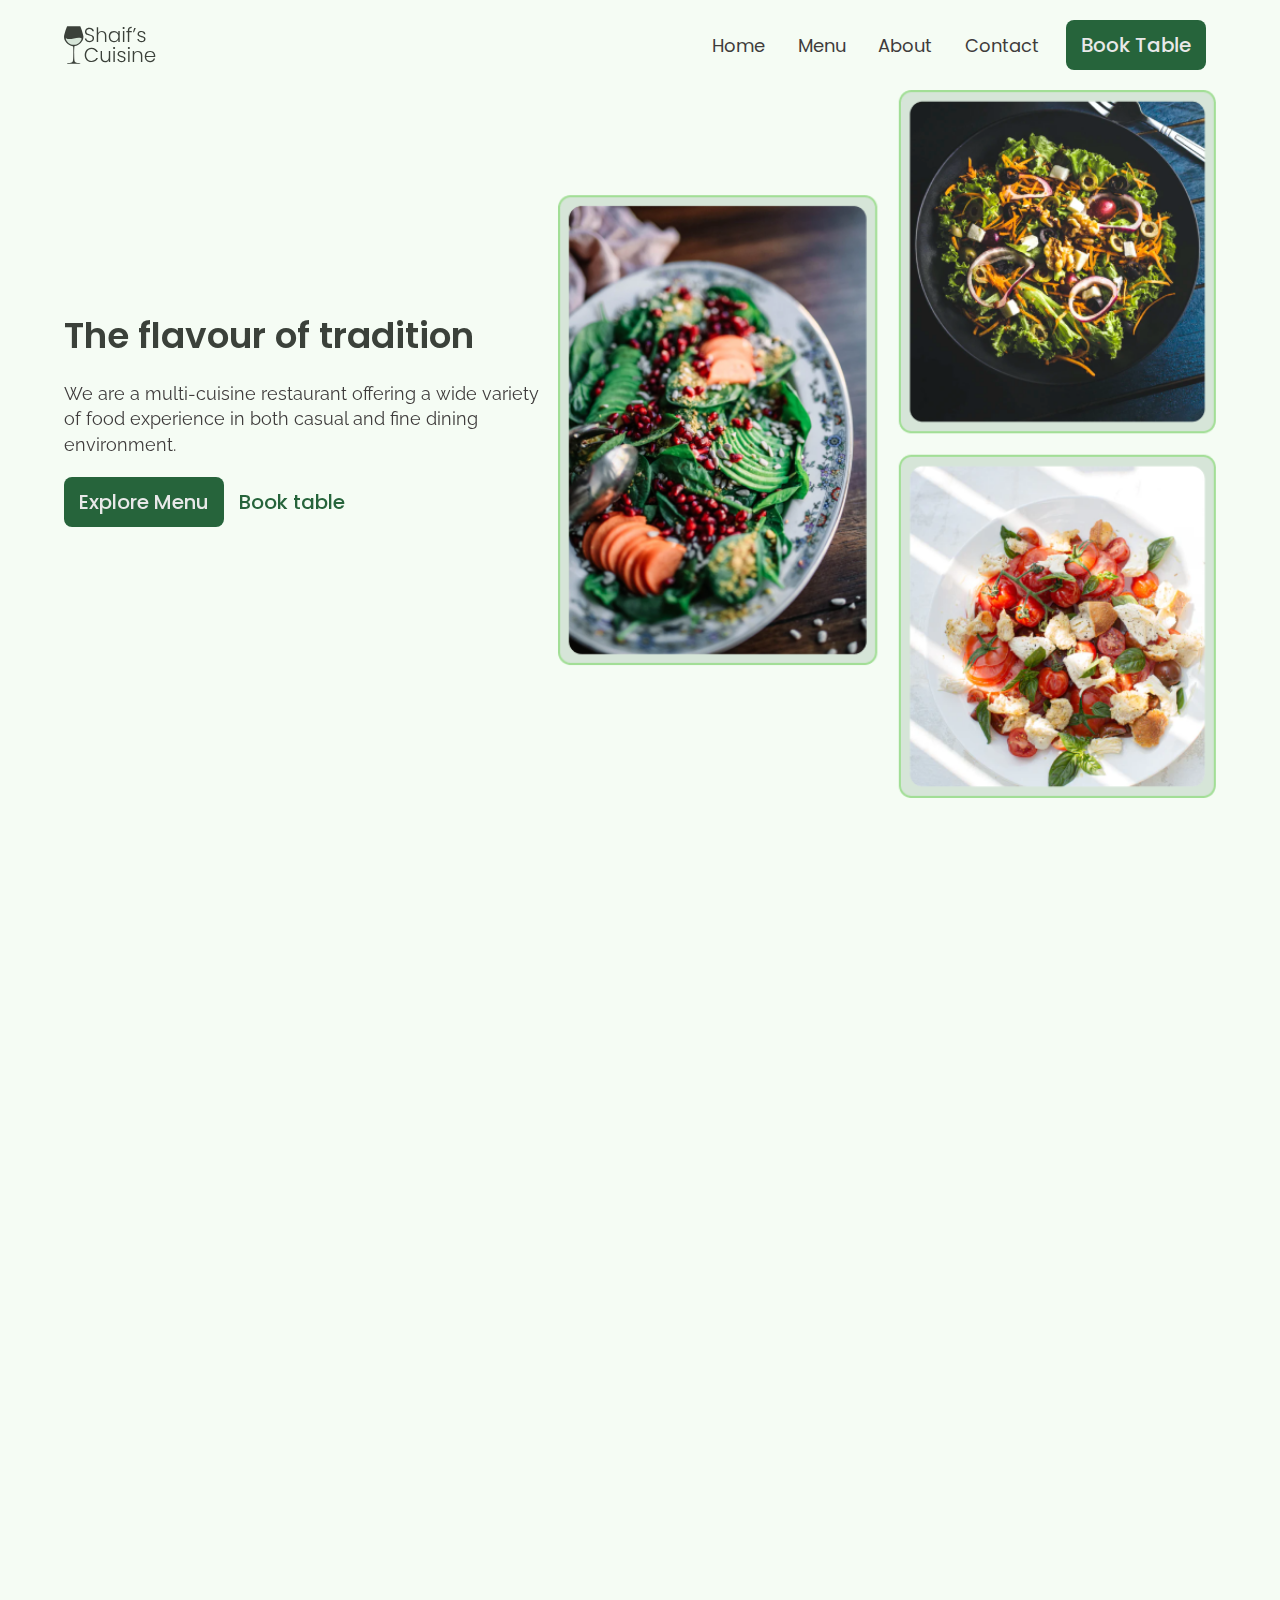
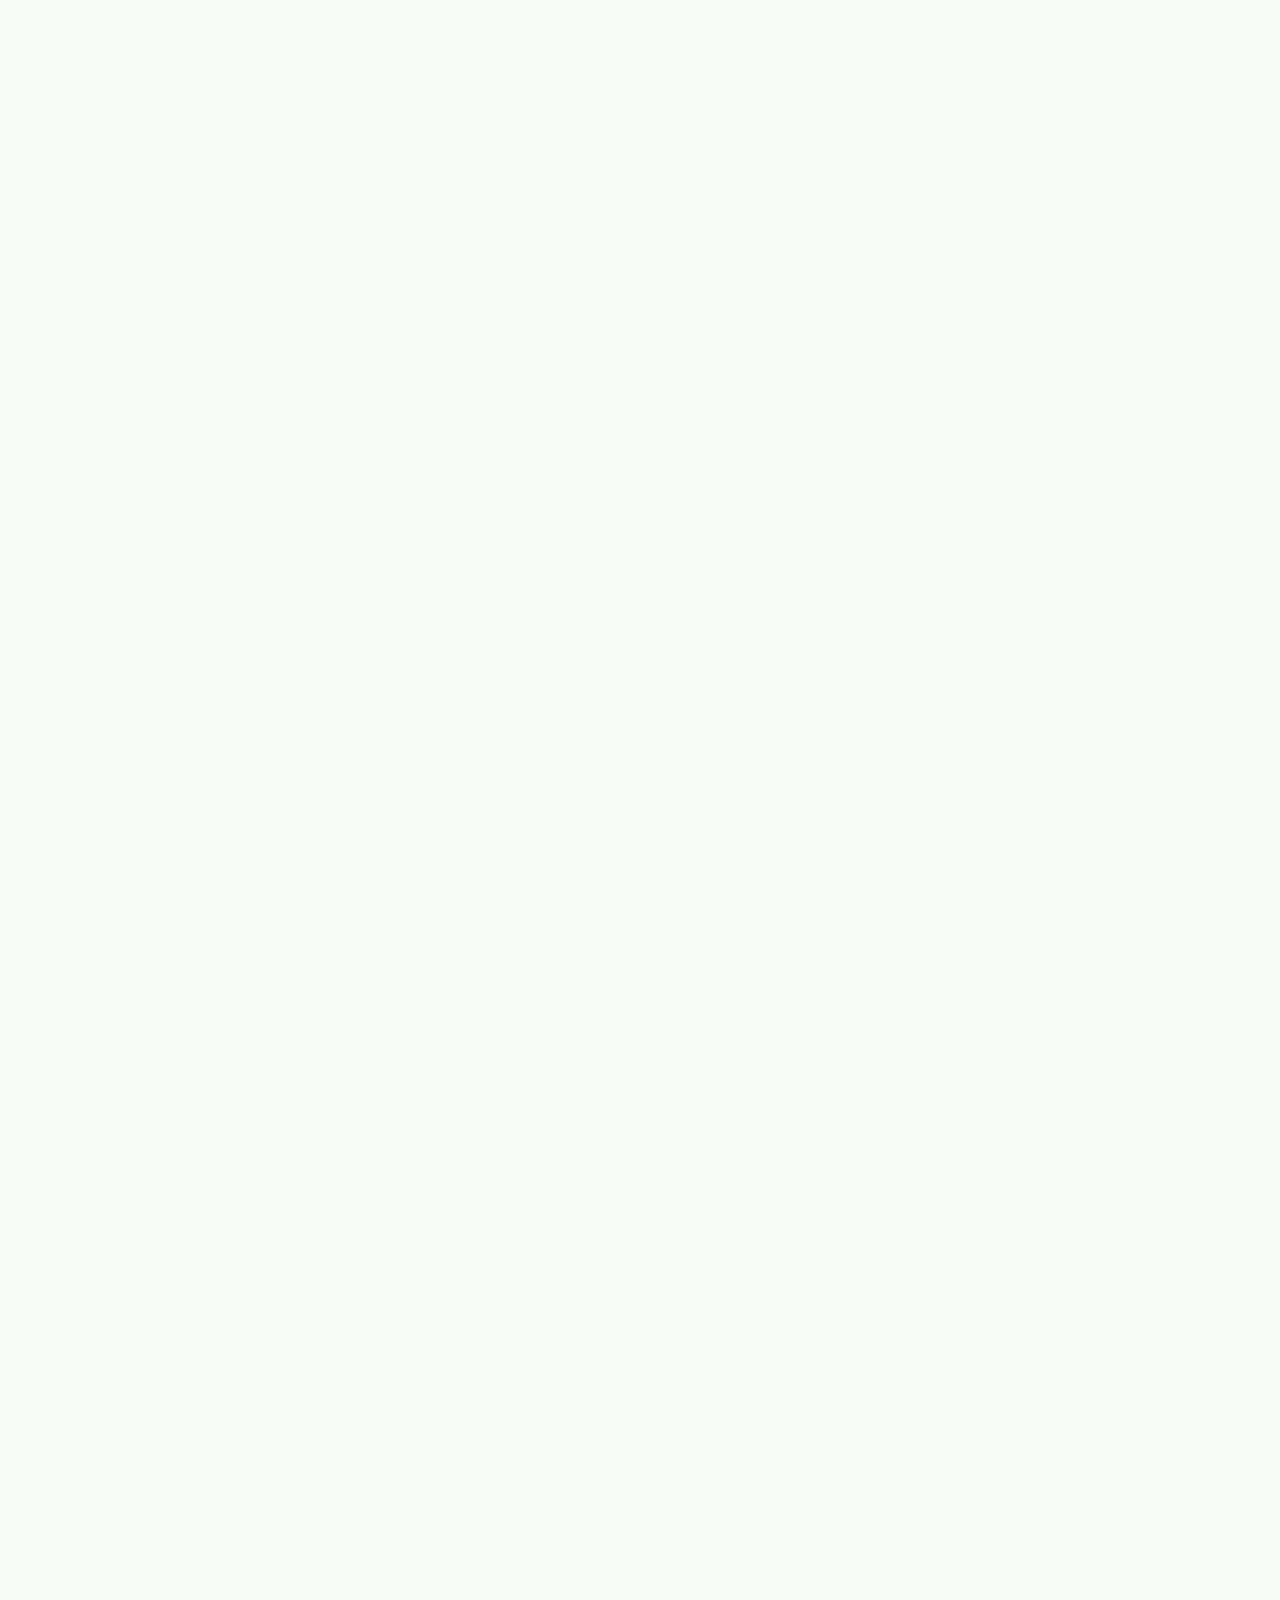
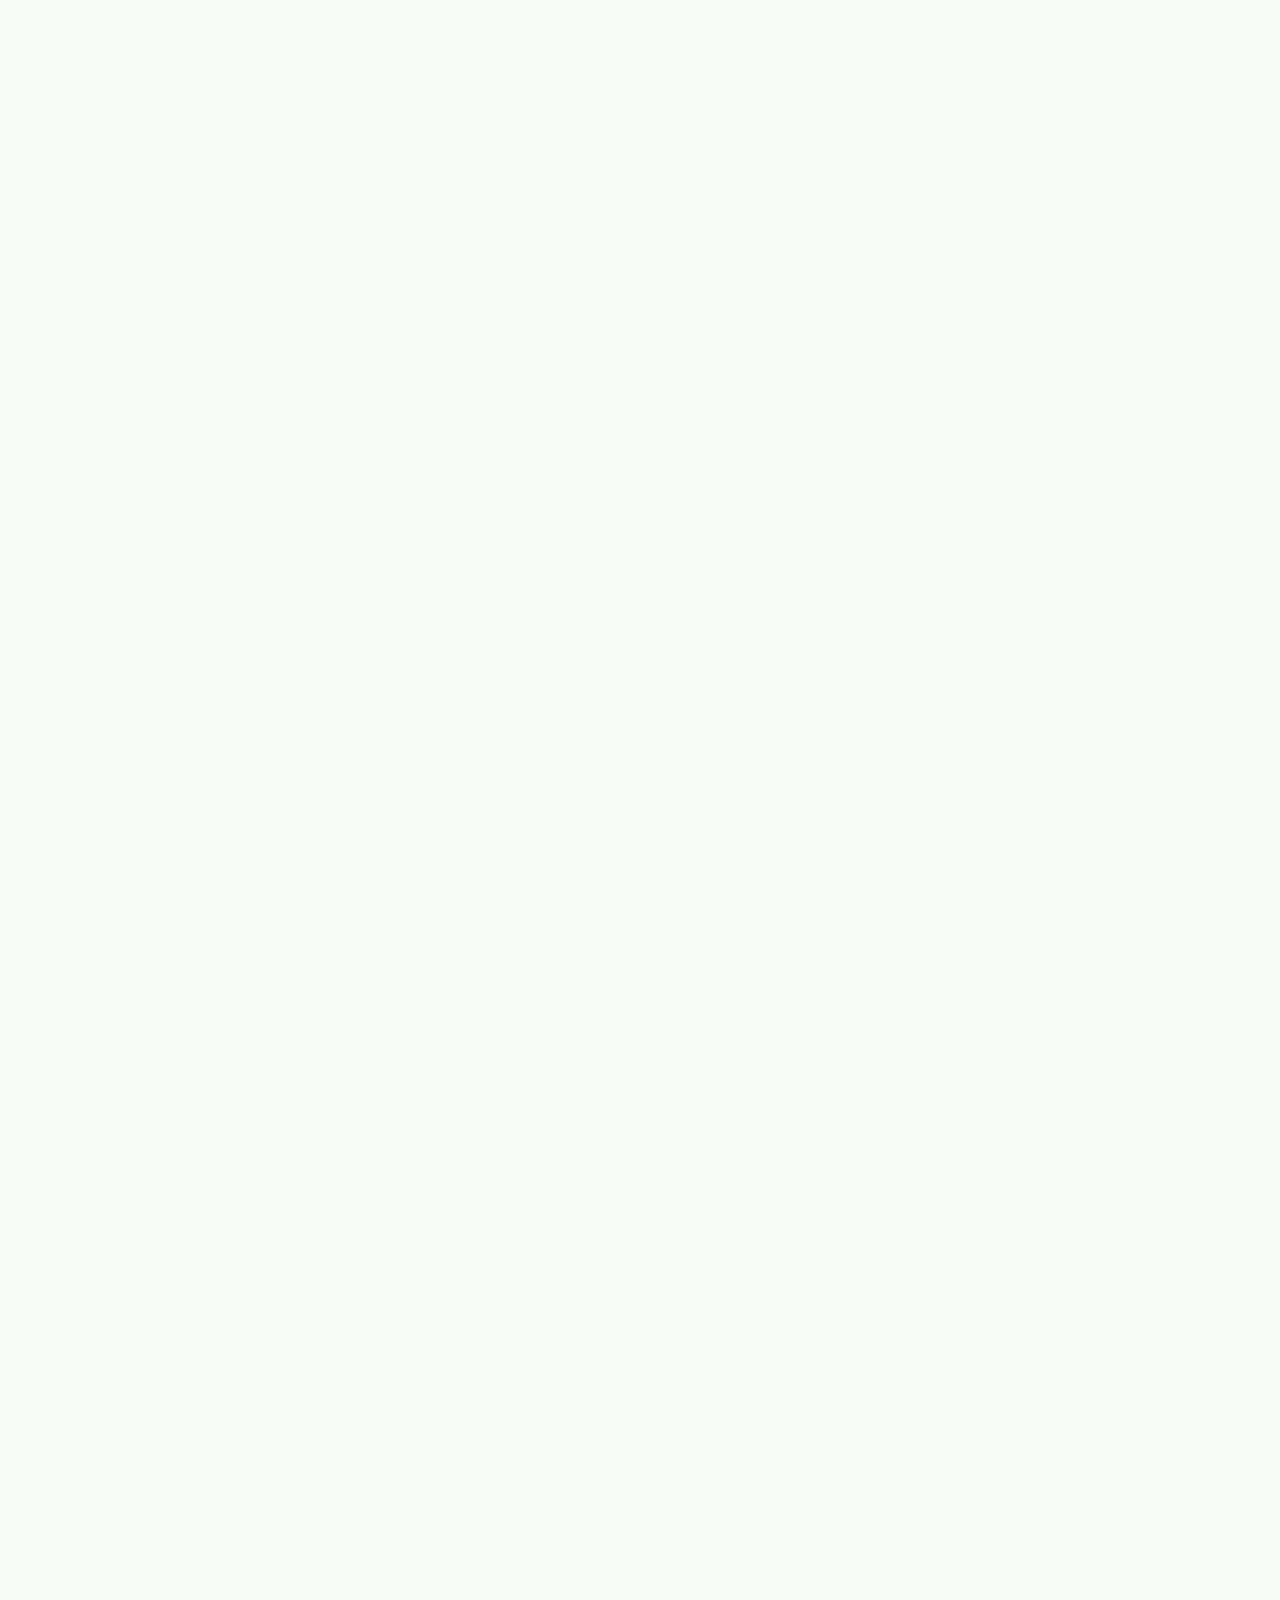
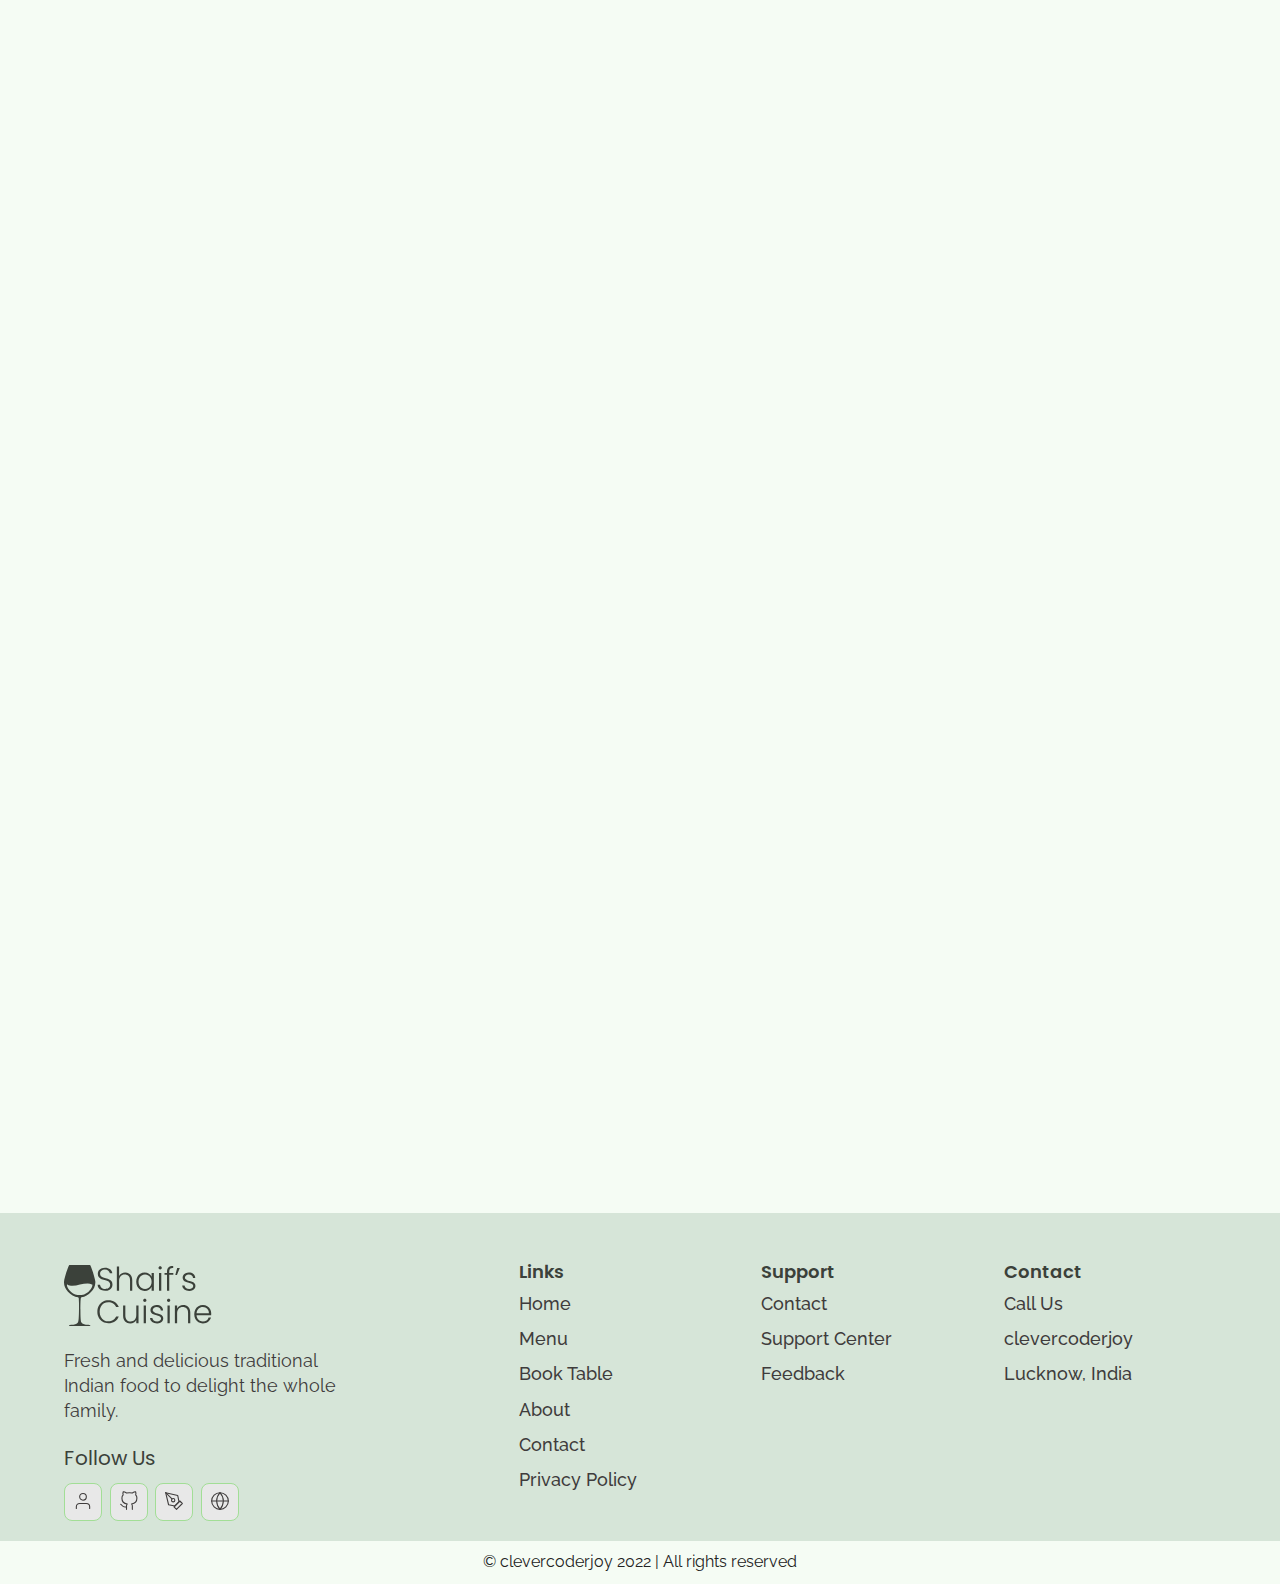
<file: index.html>
<!DOCTYPE html>
<html lang="en">

    <head>
        <meta charset="UTF-8">
        <meta http-equiv="X-UA-Compatible" content="IE=edge">
        <meta name="viewport" content="width=device-width, initial-scale=1.0">
        <link rel="stylesheet" href="./CSS/reset.css">
        <link rel="stylesheet" href="./CSS/globalStyles.css">
        <link rel="stylesheet" href="./CSS/components.css">
        <link rel="stylesheet" href="https://unpkg.com/aos@next/dist/aos.css" />
        <link rel="stylesheet" href="./CSS/home.css">
        <title>clevercoderjoy's Cuisine | HOME</title>
    </head>

    <body>
        <!-- nav section starts -->
        <div class="nav">
            <div class="container">
                <div class="nav__wrapper">
                    <a class="logo" href="/index.html">
                        <img src="./images/logo.svg" alt="logo">
                    </a>
                    <div class="nav__icon">
                        <svg
                            xmlns="http://www.w3.org/2000/svg"
                            width="24"
                            height="24"
                            viewBox="0 0 24 24"
                            fill="none"
                            stroke="currentColor"
                            stroke-width="2"
                            stroke-linecap="round"
                            stroke-linejoin="round">
                            <line x1="3" y1="12" x2="21" y2="12" />
                            <line x1="3" y1="6" x2="21" y2="6" />
                            <line x1="3" y1="18" x2="21" y2="18" />
                        </svg>
                    </div>
                    <div class="nav__bgOverlay"></div>
                    <ul class="nav__list">
                        <div class="nav__close">
                            <svg
                                xmlns="http://www.w3.org/2000/svg"
                                width="24"
                                height="24"
                                viewBox="0 0 24 24"
                                fill="none"
                                stroke="currentColor"
                                stroke-width="2"
                                stroke-linecap="round"
                                stroke-linejoin="round">
                                <line x1="18" y1="6" x2="6" y2="18" />
                                <line x1="6" y1="6" x2="18" y2="18" />
                            </svg>
                        </div>
                        <div class="nav__list__wrapper">
                            <li><a class="nav__link" href="./index.html">Home</a></li>
                            <li><a class="nav__link" href="./pages/menu.html">Menu</a></li>
                            <li><a class="nav__link" href="./pages/about.html">About</a></li>
                            <li><a class="nav__link" href="./pages/contact.html">Contact</a></li>
                            <li><a class="btn primary-btn" href="./pages/bookings.html">Book Table</a></li>
                        </div>
                    </ul>
                </div>
            </div>
        </div>
        <!-- nav section ends -->

        <!-- hero section starts -->

        <div id="hero">
            <div class="container">
                <div class="hero__wrapper">
                    <div class="hero__left" data-aos="fade-right">
                        <div class="hero__left__wrapper">
                            <h1 class="hero__heading">
                                The flavour of tradition
                            </h1>
                            <p class="hero__info">
                                We are a multi-cuisine restaurant offering a wide variety of food experience in both
                                casual and fine dining environment.
                            </p>
                            <div class="button__wrapper">
                                <a href="./pages/menu.html" class="btn primary-btn">Explore Menu</a>
                                <a href="./pages/bookings.html" class="btn">Book table</a>
                            </div>
                        </div>
                    </div>
                    <div class="hero__right" data-aos="fade-left">
                        <div class="hero__imgWrapper">
                            <img src="./images/heroImg.png" alt="food img">
                        </div>
                    </div>
                </div>
            </div>
        </div>

        <!-- hero section ends -->

        <!-- store info section starts -->

        <section id="storeInfo" data-aos="fade-up">
            <div class="container">
                <div class="storeInfo__wrapper">
                    <div class="storeInfo__item">
                        <div class="storeInfo__icon">
                            <img src="./images/wall-clock-icon.svg" alt="icon">
                        </div>
                        <h3 class="storeInfo__title">
                            10AM - 10PM
                        </h3>
                        <p class="storeInfo__text">
                            Opening Hour
                        </p>
                    </div>
                    <div class="storeInfo__item">
                        <div class="storeInfo__icon">
                            <img src="./images/address-icon.svg" alt="icon">
                        </div>
                        <h3 class="storeInfo__title">
                            Your Heart, Lucknow, India
                        </h3>
                        <p class="storeInfo__text">
                            Address
                        </p>
                    </div>
                    <div class="storeInfo__item">
                        <div class="storeInfo__icon">
                            <img src="./images/phone-icon.svg" alt="icon">
                        </div>
                        <h3 class="storeInfo__title">
                            +919455869211
                        </h3>
                        <p class="storeInfo__text">
                            Call Us
                        </p>
                    </div>
                </div>
            </div>
        </section>

        <!-- store info section ends -->

        <!-- specials section starts -->

        <section id="ourSpecials" data-aos="fade-up">
            <div class="container">
                <div class="ourSpecials__wrapper">
                    <div class="ourSpecials__left">
                        <div class="ourSpecials__item">
                            <div class="ourSpecials__item__img">
                                <img src="./images/food-3.png" alt="food img">
                            </div>
                            <h2 class="ourSpecials__item__title">
                                Sweet Potato Fries Bowl
                            </h2>
                            <h3 class="ourSpecials__item__price">₹200</h3>
                            <div class="ourSpecials__item__stars">
                                <img src="./images/3star.png" alt="3star food">
                            </div>
                            <p class="ourSpecials__item__text">
                                These Sweet Potato Fries bowl are a glorious, messy plate of goodness. Crispy sweet
                                potato fries loaded
                                with lots of fresh summer vegetables and a lime ranch. By adding a seasoning blend with
                                chipotle powder,
                                garlic, and onion, these spicy sweet potato fries are full of flavor.
                            </p>
                        </div>
                        <div class="ourSpecials__item">
                            <div class="ourSpecials__item__img">
                                <img src="./images/food-1.png" alt="food img">
                            </div>
                            <h2 class="ourSpecials__item__title">
                                Vegan salad bowl
                            </h2>
                            <h3 class="ourSpecials__item__price">₹150</h3>
                            <div class="ourSpecials__item__stars">
                                <img src="./images/3star.png" alt="3star food">
                            </div>
                            <p class="ourSpecials__item__text">
                                Vegan salad bowl are immensely satisfying with any combination of whole grains, pulses,
                                noodles, raw or cooked fruits, and veggies all topped off with a delicious sauce or
                                dressing – each bite is an explosion of flavors and textures.
                            </p>
                        </div>
                    </div>
                    <div class="ourSpecials__right">
                        <h2 class="ourSpecials__title">Our Specials</h2>
                        <p class="ourSpecials__text">
                            All of our food is prepared daily at our restaurants to ensure the highest quality, freshest
                            meals are delivered to our customers.
                        </p>
                        <a href="./pages/bookings.html" class="btn primary-btn">Book Table</a>
                    </div>
                </div>
            </div>
        </section>

        <!-- specials section ends -->

        <!-- top dishes section starts -->

        <section id="dishGrid" data-aos="fade-up">
            <div class="container">
                <h2 class="dishGrid__title">
                    Top Dishes
                </h2>
                <div class="dishGrid__wrapper">
                    <div class="dishGrid__item">
                        <div class="dishGrid__item__img">
                            <img src="./images/food-4.png" alt="food img">
                        </div>
                        <div class="dishGrid__item__info">
                            <h3 class="dishGrid__item__title">
                                Vegan Salad Bowl
                            </h3>
                            <h3 class="dishGrid__item__price">₹300</h3>
                            <div class="dishGrid__item__stars">
                                <img src="/images/3star.png" alt="4 stars">
                            </div>
                        </div>
                    </div>
                    <div class="dishGrid__item">
                        <div class="dishGrid__item__img">
                            <img src="./images/food-4.png" alt="food img">
                        </div>
                        <div class="dishGrid__item__info">
                            <h3 class="dishGrid__item__title">
                                Vegan Salad Bowl
                            </h3>
                            <h3 class="dishGrid__item__price">₹300</h3>
                            <div class="dishGrid__item__stars">
                                <img src="/images/3star.png" alt="4 stars">
                            </div>
                        </div>
                    </div>
                    <div class="dishGrid__item">
                        <div class="dishGrid__item__img">
                            <img src="./images/food-4.png" alt="food img">
                        </div>
                        <div class="dishGrid__item__info">
                            <h3 class="dishGrid__item__title">
                                Vegan Salad Bowl
                            </h3>
                            <h3 class="dishGrid__item__price">₹300</h3>
                            <div class="dishGrid__item__stars">
                                <img src="/images/3star.png" alt="4 stars">
                            </div>
                        </div>
                    </div>
                </div>
            </div>
        </section>

        <!-- top dishes section ends -->

        <!-- discount section starts -->

        <section id="discount" data-aos="fade-up">
            <div class="container">
                <div class="discount__wrapper">
                    <div class="discount__images">
                        <div class="discount__img1">
                            <img src="./images/food-5.png" alt="food img">
                        </div>
                        <div class="discount__img2">
                            <img src="./images/food-4.png" alt="food img">
                        </div>
                        <div class="discount__img3">
                            <img src="./images/food-3.png" alt="food img">
                        </div>
                    </div>
                    <div class="discount__info">
                        <h3 class="discount__text">20% OFF</h3>
                        <h3 class="discount__title">Dish for Discount</h3>
                        <h3 class="discount__price">
                            <span class="discount__oldPrice">₹500</span>
                            <span class="discount__newPrice">₹300</span>
                        </h3>
                        <div class="discount__stars">
                            <img src="./images/3star.png" alt="4 star">
                        </div>
                        <a href="./pages/bookings.html" class="btn primary-btn">Book Table</a>
                    </div>
                </div>
            </div>
        </section>

        <!-- discount section ends -->

        <!-- events section starts -->

        <section id="eventsMedia" data-aos="fade-up">
            <div class="container">
                <div class="eventsMedia__wrapper">
                    <div class="eventsMedia__1">
                        <img src="./images/eventsMedia1.png" alt="events">
                        <a class="eventsMedia__1__playButton" href="#">
                            <img src="./images/playIcon.svg" alt="play">
                        </a>
                    </div>
                    <div class="eventsMedia__2">
                        <img src="./images/eventsMedia2.png" alt="events">
                    </div>
                </div>
            </div>
        </section>

        <!-- events section ends -->

        <!-- eventsInfo section starts -->

        <section id="eventsInfo" data-aos="fade-up">
            <div class="container">
                <div class="eventsInfo__wrapper">
                    <div class="eventsInfo__left">
                        <div class="eventsInfo__item">
                            <div class="eventsInfo__item__tmg">
                                <img src="./images/event-corporate.png" alt="events">
                            </div>
                            <div class="eventsInfo__item__info">
                                <h2 class="eventsInfo__item__title">Corporate Events</h2>
                                <p class="eventsInfo__item__text"> clevercoderjoy's Cuisine is the perfect venue for
                                    your corporate events. We specialize in private parties.</p>
                            </div>
                        </div>
                        <div class="eventsInfo__item">
                            <div class="eventsInfo__item__img">
                                <img src="./images/event-weedings.png" alt="events">
                            </div>
                            <div class="eventsInfo__item__info">
                                <h2 class="eventsInfo__item__title">Wedding</h2>
                                <p class="eventsInfo__item__text"> clevercoderjoy's Cuisine offers an intimately unique
                                    wedding experience set in a spectacular setting that is
                                    sophisticated and comfortable.</p>
                            </div>
                        </div>
                    </div>
                    <div class="eventsInfo__right">
                        <h2 class="eventsInfo__title">
                            Book For Events
                        </h2>
                        <p class="eventsInfo__text">
                            Book your private event or corporate function at clevercoderjoy's cuisine to experience a
                            truly unique experience.
                        </p>
                        <a href="./pages/contact.html" class="btn primary-btn">Contact Now</a>
                    </div>
                </div>
            </div>
        </section>

        <!-- eventsInfo section ends -->

        <!-- why us section starts -->

        <section id="whyUs">
            <div class="container">
                <div class="whyUs__wrapper">
                    <div class="whyUs__left" data-aos="fade-right">
                        <h2 class="whyUs__title">
                            Why Choose Our Food?
                        </h2>
                        <p class="whyUs__text">
                            Quality of Service, Food, Ambiance, and Value of Money are the primary elements for choosing
                            a restaurant.
                            clevercoderjoy's Cuisine is one of the most exquisite fine-dinning restaurant in Chittagong
                            cities
                            with a captivating
                            view of GEC Hills, perfect ambiance, and scrumptious food.
                        </p>
                    </div>
                    <div class="whyUs__right" data-aos="fade-left">
                        <div class="whyUs__items__wrapper">
                            <div class="whyUs__item">
                                <div class="whyUs__item__icon">
                                    <img src="./images/whyUs-icon1.svg" alt="quality food">
                                </div>
                                <p class="whyUs__item__text">
                                    Quality Food
                                </p>
                            </div>
                            <div class="whyUs__item">
                                <div class="whyUs__item__icon">
                                    <img src="./images/whyUs-icon2.svg" alt="quality food">
                                </div>
                                <p class="whyUs__item__text">
                                    Classical Taste
                                </p>
                            </div>
                            <div class="whyUs__item">
                                <div class="whyUs__item__icon">
                                    <img src="./images/whyUs-icon3.svg" alt="quality food">
                                </div>
                                <p class="whyUs__item__text">
                                    Skilled Chef
                                </p>
                            </div>
                            <div class="whyUs__item">
                                <div class="whyUs__item__icon">
                                    <img src="./images/whyUs-icon4.svg" alt="quality food">
                                </div>
                                <p class="whyUs__item__text">
                                    Best Service
                                </p>
                            </div>
                        </div>
                    </div>
                </div>
            </div>
        </section>

        <!-- why us section ends -->

        <!-- testimonial section starts -->

        <section id="testimonial" data-aos="fade-up">
            <div class="container">
                <div class="testimonial__wrapper">
                    <h2 class="testimonial__title">What Our Customers Say About Us?</h2>
                    <div class="testimonial__items__wrapper">
                        <div class="testimonial__item">
                            <div class="testimonial__item__img">
                                <img src="./images/testimonial_img1.png" alt="cx">
                            </div>
                            <div class="testimonial__item__info">
                                <h3 class="testimonial__item__name">
                                    Clever Joy
                                </h3>
                                <div class="testimonial__item__stars">
                                    <img src="./images/3star.png" alt="4stars">
                                </div>
                                <p class="testimonial__item__text">
                                    “Visited clevercoderjoy’s Cuisine with friends last Sunday. Really lovely meal and
                                    very warm welcome – we would
                                    recommend this lovely restaurant and will try to go back again”
                                </p>
                            </div>
                        </div>
                        <div class="testimonial__item">
                            <div class="testimonial__item__img">
                                <img src="./images/testimonial_img1.png" alt="cx">
                            </div>
                            <div class="testimonial__item__info">
                                <h3 class="testimonial__item__name">
                                    Clever Joy
                                </h3>
                                <div class="testimonial__item__stars">
                                    <img src="./images/3star.png" alt="4stars">
                                </div>
                                <p class="testimonial__item__text">
                                    “Visited clevercoderjoy’s Cuisine with friends last Sunday. Really lovely meal and
                                    very warm welcome – we would
                                    recommend this lovely restaurant and will try to go back again”
                                </p>
                            </div>
                        </div>
                        <div class="testimonial__item">
                            <div class="testimonial__item__img">
                                <img src="./images/testimonial_img1.png" alt="cx">
                            </div>
                            <div class="testimonial__item__info">
                                <h3 class="testimonial__item__name">
                                    Clever Joy
                                </h3>
                                <div class="testimonial__item__stars">
                                    <img src="./images/3star.png" alt="4stars">
                                </div>
                                <p class="testimonial__item__text">
                                    “Visited clevercoderjoy’s Cuisine with friends last Sunday. Really lovely meal and
                                    very warm welcome – we would
                                    recommend this lovely restaurant and will try to go back again”
                                </p>
                            </div>
                        </div>
                        <div class="testimonial__item">
                            <div class="testimonial__item__img">
                                <img src="./images/testimonial_img1.png" alt="cx">
                            </div>
                            <div class="testimonial__item__info">
                                <h3 class="testimonial__item__name">
                                    Clever Joy
                                </h3>
                                <div class="testimonial__item__stars">
                                    <img src="./images/3star.png" alt="4stars">
                                </div>
                                <p class="testimonial__item__text">
                                    “Visited clevercoderjoy’s Cuisine with friends last Sunday. Really lovely meal and
                                    very warm welcome – we would
                                    recommend this lovely restaurant and will try to go back again”
                                </p>
                            </div>
                        </div>
                    </div>
                </div>
            </div>
        </section>

        <!-- testimonial section ends -->

        <!-- newsletter section starts -->

        <section id="newsletter" data-aos="fade-up">
            <div class="container">
                <div class="newsletter__wrapper">
                    <div class="newsletter__info" data-aos="fade-right">
                        <h3 class="newsletter__title">Join Our Newsletter</h3>
                        <p class="newsletter__text">
                            Get notified with the latest news and recent offers from the “clevercoderjoy’s Cuisine”
                        </p>
                    </div>
                    <div class="newsletter__form" data-aos="fade-left">
                        <form action="">
                            <label for="email">
                                <input type="email" placeholder="Your Email Here...">
                            </label>
                            <button type="submit" class="">Join</button>
                        </form>
                    </div>
                </div>
            </div>
        </section>

        <!-- newsletter section ends -->

        <!-- footer section starts -->

        <footer>
            <div class="container">
                <div class="footer__wrapper">
                    <div class="footer__col1">
                        <div class="footer__logo">
                            <img src="./images/logo.svg" alt="logo">
                        </div>
                        <p class="footer__desc">
                            Fresh and delicious traditional Indian food to delight the whole family.
                        </p>
                        <div class="footer__socials">
                            <h4 class="footer__socials__title">Follow Us</h4>
                            <ol>
                                <li>
                                    <a href="https://clevercoderjoy-portfolio-one.netlify.app/" target="_blank">
                                        <svg
                                            xmlns="http://www.w3.org/2000/svg"
                                            width="24"
                                            height="24"
                                            viewBox="0 0 24 24"
                                            fill="none"
                                            stroke="currentColor"
                                            stroke-width="1.3"
                                            stroke-linecap="round"
                                            stroke-linejoin="round">
                                            <path d="M20 21v-2a4 4 0 0 0-4-4H8a4 4 0 0 0-4 4v2" />
                                            <circle cx="12" cy="7" r="4" />
                                        </svg>
                                    </a>
                                </li>
                                <li>
                                    <a href="https://github.com/clevercoderjoy" target="_blank">
                                        <svg
                                            xmlns="http://www.w3.org/2000/svg"
                                            width="24"
                                            height="24"
                                            viewBox="0 0 24 24"
                                            fill="none"
                                            stroke="currentColor"
                                            stroke-width="1.3"
                                            stroke-linecap="round"
                                            stroke-linejoin="round">
                                            <path
                                                d="M9 19c-5 1.5-5-2.5-7-3m14 6v-3.87a3.37 3.37 0 0 0-.94-2.61c3.14-.35 6.44-1.54 6.44-7A5.44 5.44 0 0 0 20 4.77 5.07 5.07 0 0 0 19.91 1S18.73.65 16 2.48a13.38 13.38 0 0 0-7 0C6.27.65 5.09 1 5.09 1A5.07 5.07 0 0 0 5 4.77a5.44 5.44 0 0 0-1.5 3.78c0 5.42 3.3 6.61 6.44 7A3.37 3.37 0 0 0 9 18.13V22" />
                                        </svg>
                                    </a>
                                </li>
                                <li>
                                    <a href="https://clevercoderjoy.hashnode.dev/" target="_blank">
                                        <svg
                                            width="24"
                                            height="24"
                                            xmlns="http://www.w3.org/2000/svg"
                                            viewBox="0 0 24 24"
                                            fill="none"
                                            stroke="currentColor"
                                            stroke-width="1.3"
                                            stroke-linecap="round"
                                            stroke-linejoin="round">
                                            <path d="M12 19l7-7 3 3-7 7-3-3z" />
                                            <path d="M18 13l-1.5-7.5L2 2l3.5 14.5L13 18l5-5z" />
                                            <path d="M2 2l7.586 7.586" />
                                            <circle cx="11" cy="11" r="2" />
                                        </svg>
                                    </a>
                                </li>
                                <li>
                                    <a href="https://clevercoderjoy.bio.link/" target="_blank">
                                        <svg
                                            xmlns="http://www.w3.org/2000/svg"
                                            width="24"
                                            height="24"
                                            viewBox="0 0 24 24"
                                            fill="none"
                                            stroke="currentColor"
                                            stroke-width="1.3"
                                            stroke-linecap="round"
                                            stroke-linejoin="round">
                                            <circle cx="12" cy="12" r="10" />
                                            <line x1="2" y1="12" x2="22" y2="12" />
                                            <path
                                                d="M12 2a15.3 15.3 0 0 1 4 10 15.3 15.3 0 0 1-4 10 15.3 15.3 0 0 1-4-10 15.3 15.3 0 0 1 4-10z" />
                                        </svg>
                                    </a>
                                </li>
                            </ol>
                        </div>
                    </div>
                    <div class="footer__col2">
                        <h3 class="footer__text__title">
                            Links
                        </h3>
                        <ol class="footer__text">
                            <li>
                                <a href="./index.html">Home</a>
                            </li>
                            <li>
                                <a href="./pages/menu.html">Menu</a>
                            </li>
                            <li>
                                <a href="./pages/bookings.html">Book Table</a>
                            </li>
                            <li>
                                <a href="./pages/about.html">About</a>
                            </li>
                            <li>
                                <a href="./pages/contact.html">Contact</a>
                            </li>
                            <li>
                                <a href="#">Privacy Policy</a>
                            </li>
                        </ol>
                    </div>

                    <div class="footer__col3">
                        <h3 class="footer__text__title">
                            Support
                        </h3>
                        <ol class="footer__text">
                            <li>
                                <a href="./pages/contact.html">Contact</a>
                            </li>
                            <li>
                                <a href="#">Support Center</a>
                            </li>
                            <li>
                                <a href="#">Feedback</a>
                            </li>
                        </ol>
                    </div>
                    <div class="footer__col4">
                        <h3 class="footer__text__title">
                            Contact
                        </h3>
                        <ol class="footer__text">
                            <li>
                                <a href="tel:+919455869211">Call Us</a>
                            </li>
                            <li>
                                <a href="mailTo:clevercoderjoy@gmail.com">clevercoderjoy</a>
                            </li>
                            <li>
                                <a href="#">Lucknow, India</a>
                            </li>
                        </ol>
                    </div>
                </div>
            </div>
        </footer>

        <!-- footer section ends -->

        <!-- copyright section starts -->

        <div id="copyright">
            <div class="container">
                <p class="copyright__text">
                    &copy; clevercoderjoy 2022 | All rights reserved
                </p>
            </div>
        </div>

        <!-- copyright section ends -->



        <!-- aos script starts -->
        <script src="https://unpkg.com/aos@next/dist/aos.js"></script>
        <!-- aos script ends -->

        <!-- custom script starts-->
        <script src="/javaScript/main.js"></script>
        <!-- custom script ends -->
    </body>

</html>
</file>
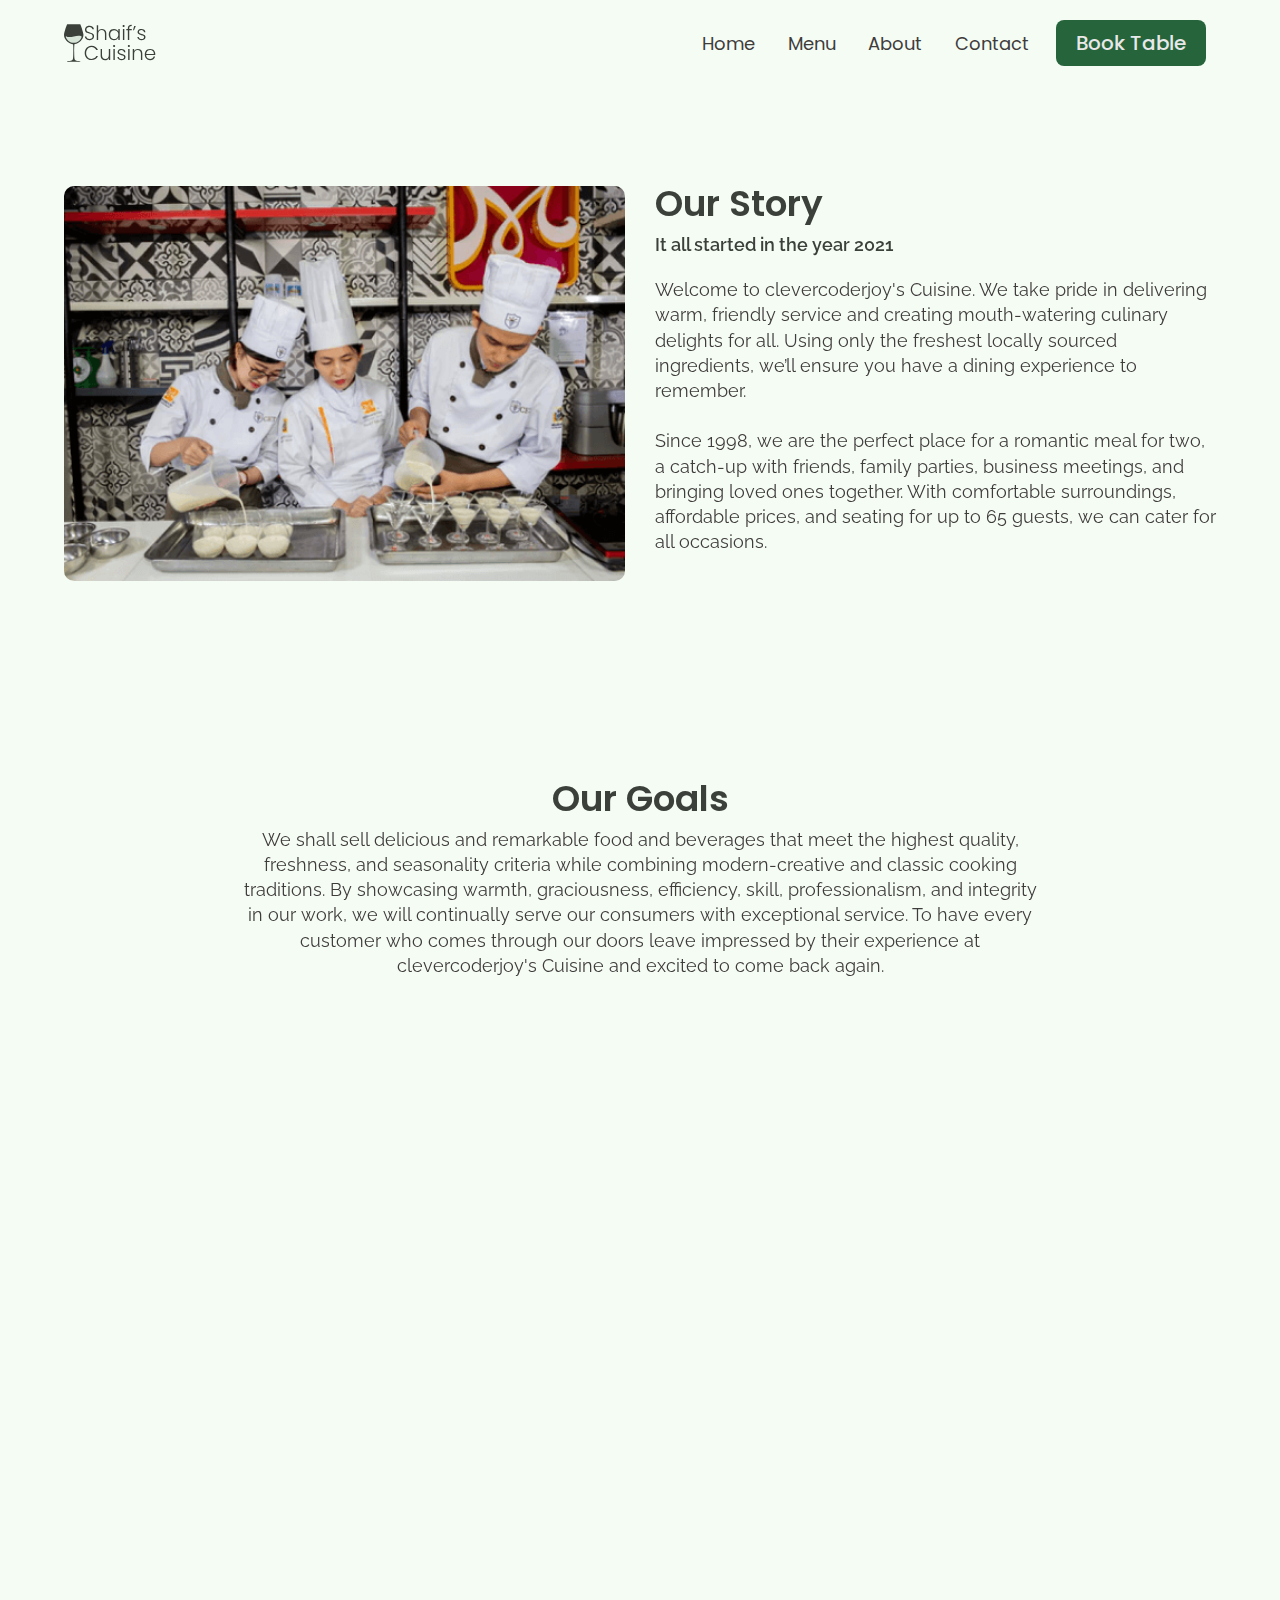
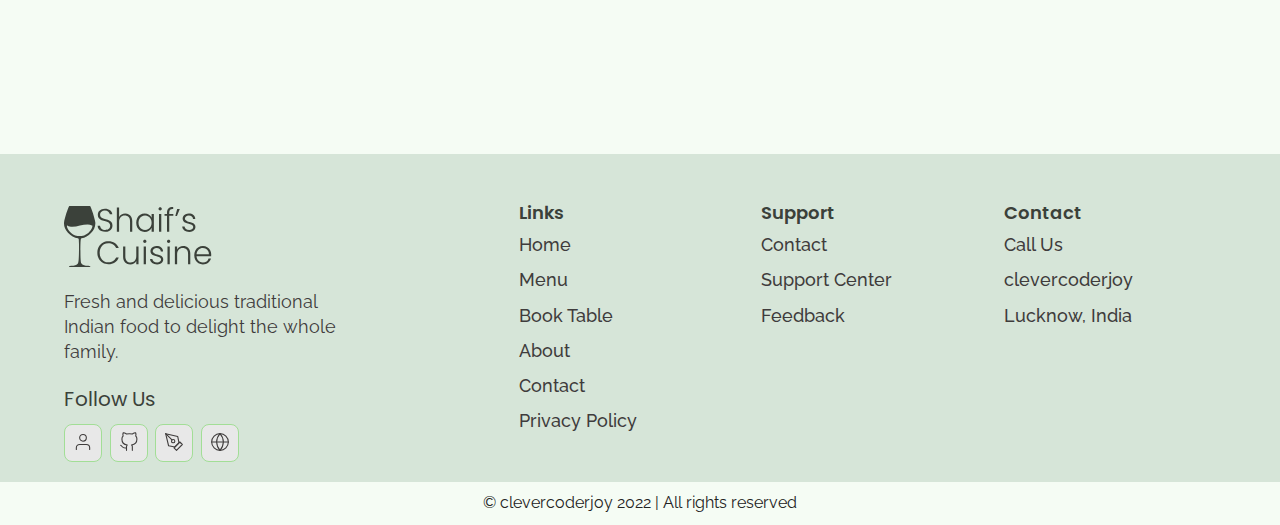
<file: pages/about.html>
<!DOCTYPE html>
<html lang="en">

    <head>
        <meta charset="UTF-8">
        <meta http-equiv="X-UA-Compatible" content="IE=edge">
        <meta name="viewport" content="width=device-width, initial-scale=1.0">
        <link rel="stylesheet" href="../CSS/reset.css">
        <link rel="stylesheet" href="../CSS/globalStyles.css">
        <link rel="stylesheet" href="../CSS/components.css">
        <link rel="stylesheet" href="../CSS/about.css">
        <link rel="stylesheet" href="https://unpkg.com/aos@next/dist/aos.css" />
        <title>clevercoderjoy's Cuisine | ABOUT</title>
    </head>

    <body>
        <!-- nav section starts -->
        <div class="nav">
            <div class="container">
                <div class="nav__wrapper">
                    <a class="logo" href="../index.html">
                        <img src="/images/logo.svg" alt="logo">
                    </a>
                    <div class="nav__icon">
                        <svg
                            xmlns="http://www.w3.org/2000/svg"
                            width="24"
                            height="24"
                            viewBox="0 0 24 24"
                            fill="none"
                            stroke="currentColor"
                            stroke-width="2"
                            stroke-linecap="round"
                            stroke-linejoin="round">
                            <line x1="3" y1="12" x2="21" y2="12" />
                            <line x1="3" y1="6" x2="21" y2="6" />
                            <line x1="3" y1="18" x2="21" y2="18" />
                        </svg>
                    </div>
                    <div class="nav__bgOverlay"></div>
                    <ul class="nav__list">
                        <div class="nav__close">
                            <svg
                                xmlns="http://www.w3.org/2000/svg"
                                width="24"
                                height="24"
                                viewBox="0 0 24 24"
                                fill="none"
                                stroke="currentColor"
                                stroke-width="2"
                                stroke-linecap="round"
                                stroke-linejoin="round">
                                <line x1="18" y1="6" x2="6" y2="18" />
                                <line x1="6" y1="6" x2="18" y2="18" />
                            </svg>
                        </div>
                        <div class="nav__list__wrapper">
                            <li><a class="nav__link" href="../index.html">Home</a></li>
                            <li><a class="nav__link" href="../pages/menu.html">Menu</a></li>
                            <li><a class="nav__link" href="../pages/about.html">About</a></li>
                            <li><a class="nav__link" href="../pages/contact.html">Contact</a></li>
                            <li><a class="btn primary-btn" href="../pages/bookings.html">Book Table</a></li>
                        </div>
                    </ul>
                </div>
            </div>
        </div>
        <!-- nav section ends -->

        <!-- our story section starts -->

        <section id="ourStory" data-aos="fade-up">
            <div class="container">
                <div class="ourStory__wrapper">
                    <div class="ourStory__img" data-aos="fade-right">
                        <img src="../images/ourStoryImg.png" alt="story">
                    </div>
                    <div class="ourStory__info" data-aos="fade-left">
                        <h3 class="ourStory__title">
                            Our Story
                        </h3>
                        <p class="ourStory__subtitle">
                            It all started in the year 2021
                        </p>
                        <p class="ourStory__text">
                            Welcome to clevercoderjoy's Cuisine. We take pride in delivering warm, friendly service and
                            creating mouth-watering culinary delights for all. Using only the freshest locally sourced
                            ingredients, we’ll ensure you have a dining experience to remember.
                            <br><br>
                            Since 1998, we are the perfect place for a romantic meal for two, a catch-up with friends,
                            family parties, business meetings, and bringing loved ones together. With comfortable
                            surroundings, affordable prices, and seating for up to 65 guests, we can cater for all
                            occasions.
                        </p>
                    </div>
                </div>
            </div>
        </section>

        <!-- our story section ends -->

        <!-- our goals section starts -->

        <section id="ourGoals" data-aos="fade-up">
            <div class="container">
                <div class="ourGoals__wrapper">
                    <div class="ourGoals__info">
                        <h3 class="ourGoals__title">
                            Our Goals
                        </h3>
                        <p class="ourGoals__text">
                            We shall sell delicious and remarkable food and beverages that meet the highest quality,
                            freshness, and seasonality criteria while combining modern-creative and classic cooking
                            traditions. By showcasing warmth, graciousness, efficiency, skill, professionalism, and
                            integrity in our work, we will continually serve our consumers with exceptional service. To
                            have every customer who comes through our doors leave impressed by their experience at
                            clevercoderjoy's Cuisine and excited to come back again.
                        </p>
                    </div>
                    <div class="ourGoals__imgs__wrapper">
                        <div class="ourGoals__img1" data-aos="fade-right">
                            <img src="../images/ourGoals_img1.png" alt="img">
                        </div>
                        <div class="ourGoals__img2" data-aos="fade-left">
                            <img src="../images/ourGoals_img2.png" alt="img">
                        </div>
                        <div class="ourGoals__img3" data-aos="fade-left">
                            <img src="../images/ourGoals_img3.png" alt="img">
                        </div>
                    </div>
                </div>
            </div>
        </section>

        <!-- our goals section ends -->















        <!-- footer section starts -->

        <footer>
            <div class="container">
                <div class="footer__wrapper">
                    <div class="footer__col1">
                        <div class="footer__logo">
                            <img src="../images/logo.svg" alt="logo">
                        </div>
                        <p class="footer__desc">
                            Fresh and delicious traditional Indian food to delight the whole family.
                        </p>
                        <div class="footer__socials">
                            <h4 class="footer__socials__title">Follow Us</h4>
                            <ol>
                                <li>
                                    <a href="https://clevercoderjoy-portfolio-one.netlify.app/" target="_blank">
                                        <svg
                                            xmlns="http://www.w3.org/2000/svg"
                                            width="24"
                                            height="24"
                                            viewBox="0 0 24 24"
                                            fill="none"
                                            stroke="currentColor"
                                            stroke-width="1.3"
                                            stroke-linecap="round"
                                            stroke-linejoin="round">
                                            <path d="M20 21v-2a4 4 0 0 0-4-4H8a4 4 0 0 0-4 4v2" />
                                            <circle cx="12" cy="7" r="4" />
                                        </svg>
                                    </a>
                                </li>
                                <li>
                                    <a href="https://github.com/clevercoderjoy" target="_blank">
                                        <svg
                                            xmlns="http://www.w3.org/2000/svg"
                                            width="24"
                                            height="24"
                                            viewBox="0 0 24 24"
                                            fill="none"
                                            stroke="currentColor"
                                            stroke-width="1.3"
                                            stroke-linecap="round"
                                            stroke-linejoin="round">
                                            <path
                                                d="M9 19c-5 1.5-5-2.5-7-3m14 6v-3.87a3.37 3.37 0 0 0-.94-2.61c3.14-.35 6.44-1.54 6.44-7A5.44 5.44 0 0 0 20 4.77 5.07 5.07 0 0 0 19.91 1S18.73.65 16 2.48a13.38 13.38 0 0 0-7 0C6.27.65 5.09 1 5.09 1A5.07 5.07 0 0 0 5 4.77a5.44 5.44 0 0 0-1.5 3.78c0 5.42 3.3 6.61 6.44 7A3.37 3.37 0 0 0 9 18.13V22" />
                                        </svg>
                                    </a>
                                </li>
                                <li>
                                    <a href="https://clevercoderjoy.hashnode.dev/" target="_blank">
                                        <svg
                                            width="24"
                                            height="24"
                                            xmlns="http://www.w3.org/2000/svg"
                                            viewBox="0 0 24 24"
                                            fill="none"
                                            stroke="currentColor"
                                            stroke-width="1.3"
                                            stroke-linecap="round"
                                            stroke-linejoin="round">
                                            <path d="M12 19l7-7 3 3-7 7-3-3z" />
                                            <path d="M18 13l-1.5-7.5L2 2l3.5 14.5L13 18l5-5z" />
                                            <path d="M2 2l7.586 7.586" />
                                            <circle cx="11" cy="11" r="2" />
                                        </svg>
                                    </a>
                                </li>
                                <li>
                                    <a href="https://clevercoderjoy.bio.link/" target="_blank">
                                        <svg
                                            xmlns="http://www.w3.org/2000/svg"
                                            width="24"
                                            height="24"
                                            viewBox="0 0 24 24"
                                            fill="none"
                                            stroke="currentColor"
                                            stroke-width="1.3"
                                            stroke-linecap="round"
                                            stroke-linejoin="round">
                                            <circle cx="12" cy="12" r="10" />
                                            <line x1="2" y1="12" x2="22" y2="12" />
                                            <path
                                                d="M12 2a15.3 15.3 0 0 1 4 10 15.3 15.3 0 0 1-4 10 15.3 15.3 0 0 1-4-10 15.3 15.3 0 0 1 4-10z" />
                                        </svg>
                                    </a>
                                </li>
                            </ol>
                        </div>
                    </div>
                    <div class="footer__col2">
                        <h3 class="footer__text__title">
                            Links
                        </h3>
                        <ol class="footer__text">
                            <li>
                                <a href="../index.html">Home</a>
                            </li>
                            <li>
                                <a href="../pages/menu.html">Menu</a>
                            </li>
                            <li>
                                <a href="../pages/bookings.html">Book Table</a>
                            </li>
                            <li>
                                <a href="../pages/about.html">About</a>
                            </li>
                            <li>
                                <a href="../pages/contact.html">Contact</a>
                            </li>
                            <li>
                                <a href="#">Privacy Policy</a>
                            </li>
                        </ol>
                    </div>

                    <div class="footer__col3">
                        <h3 class="footer__text__title">
                            Support
                        </h3>
                        <ol class="footer__text">
                            <li>
                                <a href="../pages/contact.html">Contact</a>
                            </li>
                            <li>
                                <a href="#">Support Center</a>
                            </li>
                            <li>
                                <a href="#">Feedback</a>
                            </li>
                        </ol>
                    </div>
                    <div class="footer__col4">
                        <h3 class="footer__text__title">
                            Contact
                        </h3>
                        <ol class="footer__text">
                            <li>
                                <a href="tel:+919455869211">Call Us</a>
                            </li>
                            <li>
                                <a href="mailTo:clevercoderjoy@gmail.com">clevercoderjoy</a>
                            </li>
                            <li>
                                <a href="#">Lucknow, India</a>
                            </li>
                        </ol>
                    </div>
                </div>
            </div>
        </footer>

        <!-- footer section ends -->

        <!-- copyright section starts -->

        <div id="copyright">
            <div class="container">
                <p class="copyright__text">
                    &copy; clevercoderjoy 2022 | All rights reserved
                </p>
            </div>
        </div>

        <!-- copyright section ends -->



        <!-- aos script starts -->
        <script src="https://unpkg.com/aos@next/dist/aos.js"></script>
        <!-- aos script ends -->

        <!-- custom script starts-->
        <script src="/javaScript/main.js"></script>
        <!-- custom script ends -->
    </body>

</html>
</file>
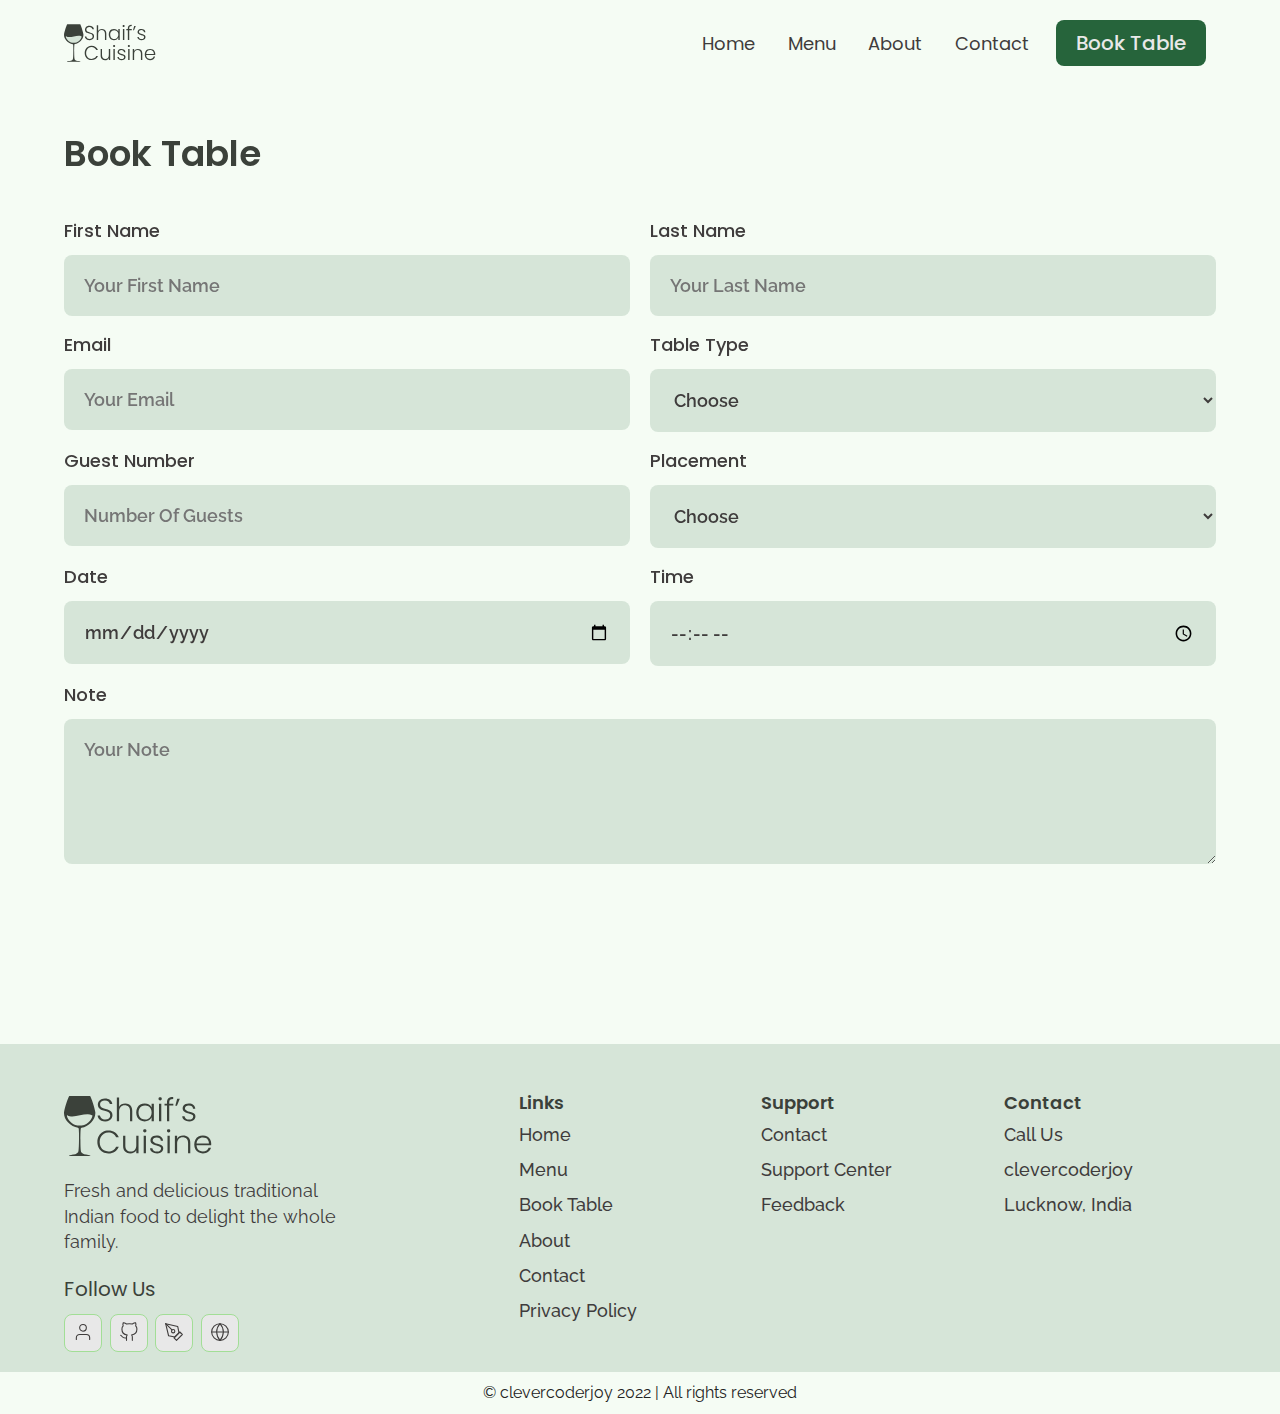
<file: pages/bookings.html>
<!DOCTYPE html>
<html lang="en">

    <head>
        <meta charset="UTF-8">
        <meta http-equiv="X-UA-Compatible" content="IE=edge">
        <meta name="viewport" content="width=device-width, initial-scale=1.0">
        <link rel="stylesheet" href="../CSS/reset.css">
        <link rel="stylesheet" href="../CSS/globalStyles.css">
        <link rel="stylesheet" href="../CSS/components.css">
        <link rel="stylesheet" href="https://unpkg.com/aos@next/dist/aos.css" />
        <title>clevercoderjoy's Cuisine | BOOKINGS</title>
    </head>

    <body>
        <!-- nav section starts -->
        <div class="nav">
            <div class="container">
                <div class="nav__wrapper">
                    <a class="logo" href="../index.html">
                        <img src="../images/logo.svg" alt="logo">
                    </a>
                    <div class="nav__icon">
                        <svg
                            xmlns="http://www.w3.org/2000/svg"
                            width="24"
                            height="24"
                            viewBox="0 0 24 24"
                            fill="none"
                            stroke="currentColor"
                            stroke-width="2"
                            stroke-linecap="round"
                            stroke-linejoin="round">
                            <line x1="3" y1="12" x2="21" y2="12" />
                            <line x1="3" y1="6" x2="21" y2="6" />
                            <line x1="3" y1="18" x2="21" y2="18" />
                        </svg>
                    </div>
                    <div class="nav__bgOverlay"></div>
                    <ul class="nav__list">
                        <div class="nav__close">
                            <svg
                                xmlns="http://www.w3.org/2000/svg"
                                width="24"
                                height="24"
                                viewBox="0 0 24 24"
                                fill="none"
                                stroke="currentColor"
                                stroke-width="2"
                                stroke-linecap="round"
                                stroke-linejoin="round">
                                <line x1="18" y1="6" x2="6" y2="18" />
                                <line x1="6" y1="6" x2="18" y2="18" />
                            </svg>
                        </div>
                        <div class="nav__list__wrapper">
                            <li><a class="nav__link" href="../index.html">Home</a></li>
                            <li><a class="nav__link" href="../pages/menu.html">Menu</a></li>
                            <li><a class="nav__link" href="../pages/about.html">About</a></li>
                            <li><a class="nav__link" href="../pages/contact.html">Contact</a></li>
                            <li><a class="btn primary-btn" href="../pages/bookings.html">Book Table</a></li>
                        </div>
                    </ul>
                </div>
            </div>
        </div>
        <!-- nav section ends -->

        <!-- bookings section starts -->

        <section id="form" data-aos="fade-up">
            <div class="container">
                <h3 class="form__title">Book Table</h3>
                <div class="form__wrapper">
                    <form action="">
                        <div class="form__group" data-aos="fade-right">
                            <label for="firstName">First Name</label>
                            <input type="text" id="firstName" name="firstName" placeholder="Your First Name" required>
                        </div>
                        <div class="form__group" data-aos="fade-left">
                            <label for="lastName">Last Name</label>
                            <input type="text" id="lastName" name="lastName" placeholder="Your Last Name" required>
                        </div>
                        <div class="form__group" data-aos="fade-right">
                            <label for="email">Email</label>
                            <input type="email" id="email" name="email" placeholder="Your Email" required>
                        </div>
                        <div class="form__group" data-aos="fade-left">
                            <label for="tableType">Table Type</label>
                            <select name="tableType" id="tableType">
                                <option selected disabled>Choose</option>
                                <option value="small">Small (2 person)</option>
                                <option value="medium">Medium (4 person)</option>
                                <option value="large">Large (6 person)</option>
                            </select>
                        </div>
                        <div class="form__group" data-aos="fade-right">
                            <label for="guestNumber">Guest Number</label>
                            <input type="number" min="1" max="10" id="guestNumber" name="guestNumber"
                                placeholder="Number Of Guests" required>
                        </div>
                        <div class="form__group" data-aos="fade-left">
                            <label for="placement">Placement</label>
                            <select name="placement" id="placement">
                                <option selected disabled>Choose</option>
                                <option value="outdoor">Outdoor</option>
                                <option value="indoor">Indoor</option>
                                <option value="roofTop">Roof Top</option>
                            </select>
                        </div>
                        <div class="form__group" data-aos="fade-right">
                            <label for="date">Date</label>
                            <input type="date" id="date" name="date" required>
                        </div>
                        <div class="form__group" data-aos="fade-left">
                            <label for="time">Time</label>
                            <input type="time" id="time" name="time" required>
                        </div>
                        <div class="form__group form__group__full" data-aos="fade-down">
                            <label for="note">Note</label>
                            <textarea id="note" name="note" rows="5" type="text" id="note" name="note"
                                placeholder="Your Note"
                                required></textarea>
                        </div>
                        <button class="btn primary-btn" data-aos="fade-up">Send</button>
                    </form>
                </div>
            </div>
        </section>

        <!-- bookings section ends -->















        <!-- footer section starts -->

        <footer>
            <div class="container">
                <div class="footer__wrapper">
                    <div class="footer__col1">
                        <div class="footer__logo">
                            <img src="../images/logo.svg" alt="logo">
                        </div>
                        <p class="footer__desc">
                            Fresh and delicious traditional Indian food to delight the whole family.
                        </p>
                        <div class="footer__socials">
                            <h4 class="footer__socials__title">Follow Us</h4>
                            <ol>
                                <li>
                                    <a href="https://clevercoderjoy-portfolio-one.netlify.app/" target="_blank">
                                        <svg
                                            xmlns="http://www.w3.org/2000/svg"
                                            width="24"
                                            height="24"
                                            viewBox="0 0 24 24"
                                            fill="none"
                                            stroke="currentColor"
                                            stroke-width="1.3"
                                            stroke-linecap="round"
                                            stroke-linejoin="round">
                                            <path d="M20 21v-2a4 4 0 0 0-4-4H8a4 4 0 0 0-4 4v2" />
                                            <circle cx="12" cy="7" r="4" />
                                        </svg>
                                    </a>
                                </li>
                                <li>
                                    <a href="https://github.com/clevercoderjoy" target="_blank">
                                        <svg
                                            xmlns="http://www.w3.org/2000/svg"
                                            width="24"
                                            height="24"
                                            viewBox="0 0 24 24"
                                            fill="none"
                                            stroke="currentColor"
                                            stroke-width="1.3"
                                            stroke-linecap="round"
                                            stroke-linejoin="round">
                                            <path
                                                d="M9 19c-5 1.5-5-2.5-7-3m14 6v-3.87a3.37 3.37 0 0 0-.94-2.61c3.14-.35 6.44-1.54 6.44-7A5.44 5.44 0 0 0 20 4.77 5.07 5.07 0 0 0 19.91 1S18.73.65 16 2.48a13.38 13.38 0 0 0-7 0C6.27.65 5.09 1 5.09 1A5.07 5.07 0 0 0 5 4.77a5.44 5.44 0 0 0-1.5 3.78c0 5.42 3.3 6.61 6.44 7A3.37 3.37 0 0 0 9 18.13V22" />
                                        </svg>
                                    </a>
                                </li>
                                <li>
                                    <a href="https://clevercoderjoy.hashnode.dev/" target="_blank">
                                        <svg
                                            width="24"
                                            height="24"
                                            xmlns="http://www.w3.org/2000/svg"
                                            viewBox="0 0 24 24"
                                            fill="none"
                                            stroke="currentColor"
                                            stroke-width="1.3"
                                            stroke-linecap="round"
                                            stroke-linejoin="round">
                                            <path d="M12 19l7-7 3 3-7 7-3-3z" />
                                            <path d="M18 13l-1.5-7.5L2 2l3.5 14.5L13 18l5-5z" />
                                            <path d="M2 2l7.586 7.586" />
                                            <circle cx="11" cy="11" r="2" />
                                        </svg>
                                    </a>
                                </li>
                                <li>
                                    <a href="https://clevercoderjoy.bio.link/" target="_blank">
                                        <svg
                                            xmlns="http://www.w3.org/2000/svg"
                                            width="24"
                                            height="24"
                                            viewBox="0 0 24 24"
                                            fill="none"
                                            stroke="currentColor"
                                            stroke-width="1.3"
                                            stroke-linecap="round"
                                            stroke-linejoin="round">
                                            <circle cx="12" cy="12" r="10" />
                                            <line x1="2" y1="12" x2="22" y2="12" />
                                            <path
                                                d="M12 2a15.3 15.3 0 0 1 4 10 15.3 15.3 0 0 1-4 10 15.3 15.3 0 0 1-4-10 15.3 15.3 0 0 1 4-10z" />
                                        </svg>
                                    </a>
                                </li>
                            </ol>
                        </div>
                    </div>
                    <div class="footer__col2">
                        <h3 class="footer__text__title">
                            Links
                        </h3>
                        <ol class="footer__text">
                            <li>
                                <a href="../index.html">Home</a>
                            </li>
                            <li>
                                <a href="../pages/menu.html">Menu</a>
                            </li>
                            <li>
                                <a href="../pages/bookings.html">Book Table</a>
                            </li>
                            <li>
                                <a href="../pages/about.html">About</a>
                            </li>
                            <li>
                                <a href="../pages/contact.html">Contact</a>
                            </li>
                            <li>
                                <a href="#">Privacy Policy</a>
                            </li>
                        </ol>
                    </div>

                    <div class="footer__col3">
                        <h3 class="footer__text__title">
                            Support
                        </h3>
                        <ol class="footer__text">
                            <li>
                                <a href="../pages/contact.html">Contact</a>
                            </li>
                            <li>
                                <a href="#">Support Center</a>
                            </li>
                            <li>
                                <a href="#">Feedback</a>
                            </li>
                        </ol>
                    </div>
                    <div class="footer__col4">
                        <h3 class="footer__text__title">
                            Contact
                        </h3>
                        <ol class="footer__text">
                            <li>
                                <a href="tel:+919455869211">Call Us</a>
                            </li>
                            <li>
                                <a href="mailTo:clevercoderjoy@gmail.com">clevercoderjoy</a>
                            </li>
                            <li>
                                <a href="#">Lucknow, India</a>
                            </li>
                        </ol>
                    </div>
                </div>
            </div>
        </footer>

        <!-- footer section ends -->

        <!-- copyright section starts -->

        <div id="copyright">
            <div class="container">
                <p class="copyright__text">
                    &copy; clevercoderjoy 2022 | All rights reserved
                </p>
            </div>
        </div>

        <!-- copyright section ends -->



        <!-- aos script starts -->
        <script src="https://unpkg.com/aos@next/dist/aos.js"></script>
        <!-- aos script ends -->

        <!-- custom script starts-->
        <script src="/javaScript/main.js"></script>
        <!-- custom script ends -->
    </body>

</html>
</file>
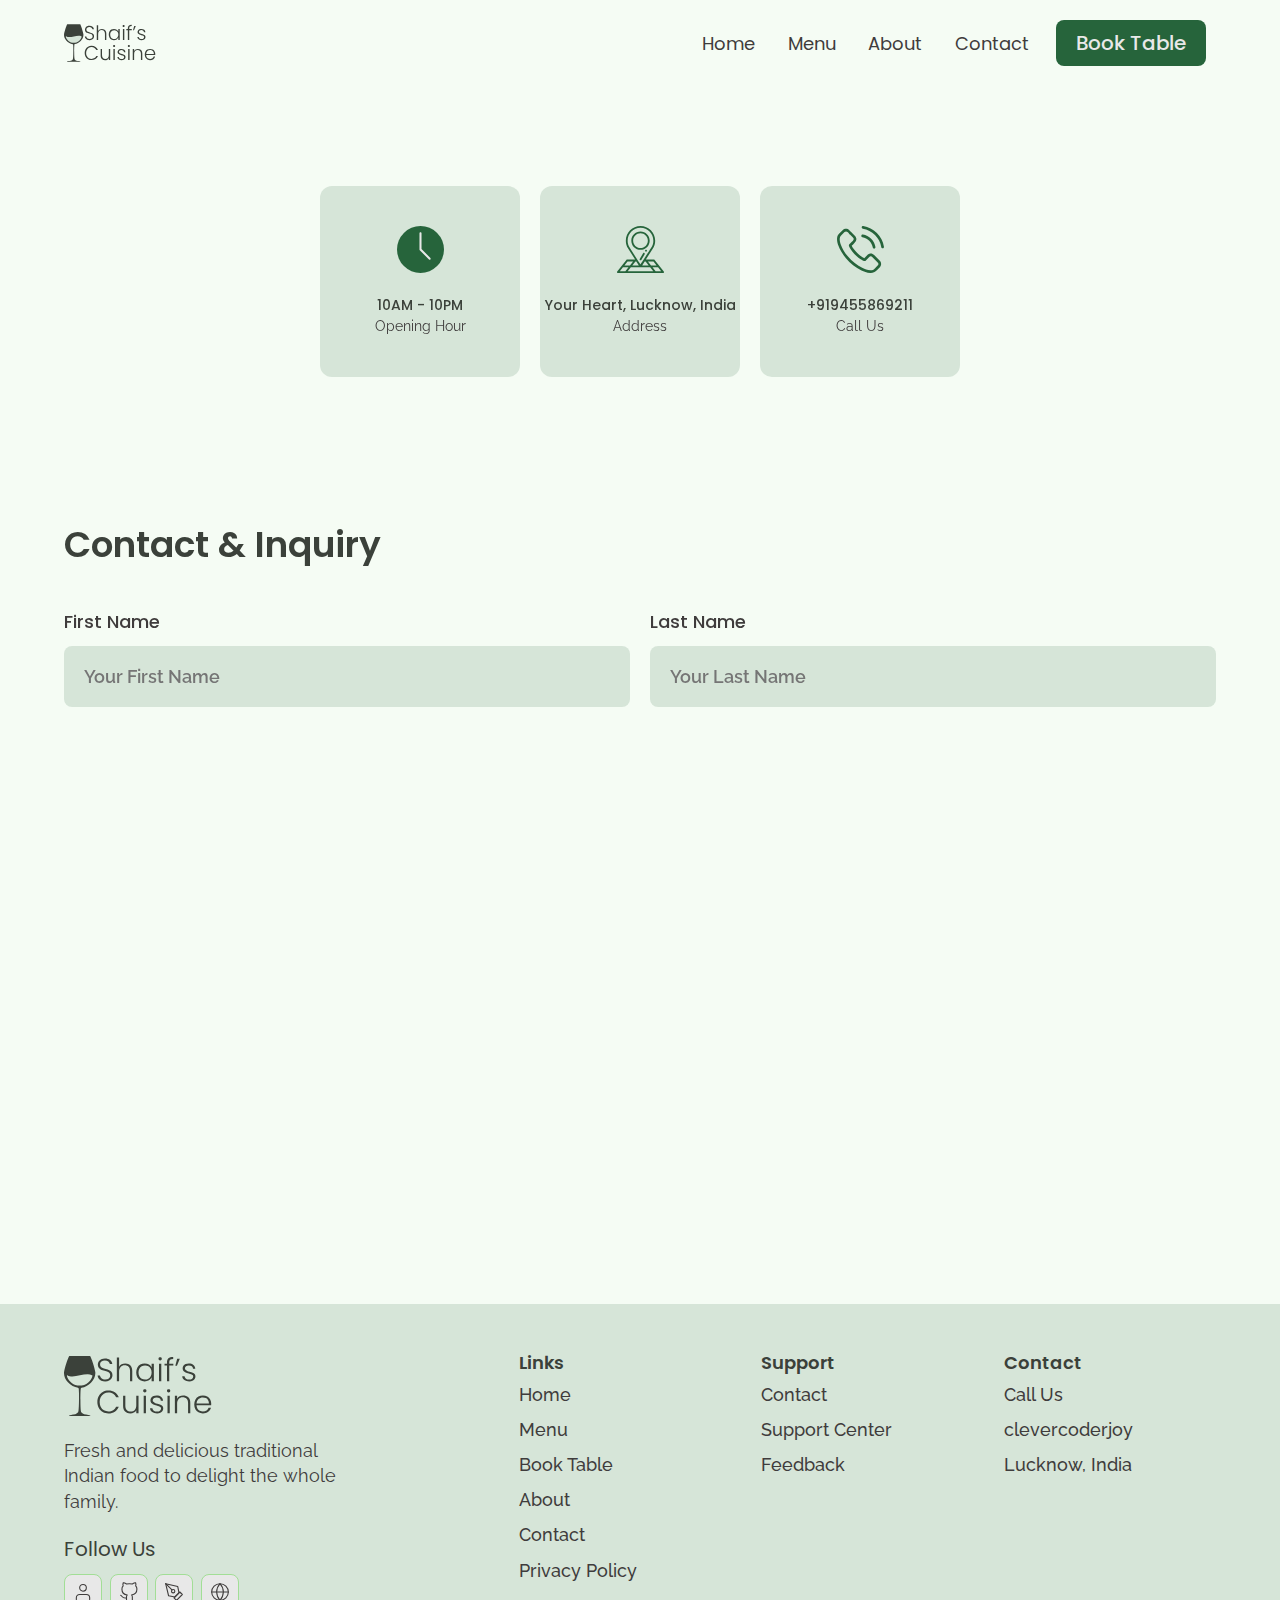
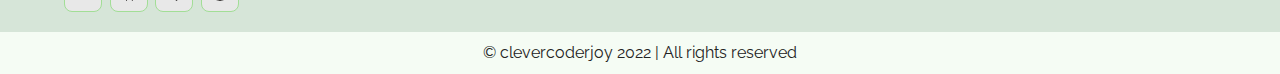
<file: pages/contact.html>
<!DOCTYPE html>
<html lang="en">

    <head>
        <meta charset="UTF-8">
        <meta http-equiv="X-UA-Compatible" content="IE=edge">
        <meta name="viewport" content="width=device-width, initial-scale=1.0">
        <link rel="stylesheet" href="../CSS/reset.css">
        <link rel="stylesheet" href="../CSS/globalStyles.css">
        <link rel="stylesheet" href="../CSS/components.css">
        <link rel="stylesheet" href="https://unpkg.com/aos@next/dist/aos.css" />
        <title>clevercoderjoy's Cuisine | CONTACT</title>
    </head>

    <body>
        <!-- nav section starts -->
        <div class="nav">
            <div class="container">
                <div class="nav__wrapper">
                    <a class="logo" href="../index.html">
                        <img src="../images/logo.svg" alt="logo">
                    </a>
                    <div class="nav__icon">
                        <svg
                            xmlns="http://www.w3.org/2000/svg"
                            width="24"
                            height="24"
                            viewBox="0 0 24 24"
                            fill="none"
                            stroke="currentColor"
                            stroke-width="2"
                            stroke-linecap="round"
                            stroke-linejoin="round">
                            <line x1="3" y1="12" x2="21" y2="12" />
                            <line x1="3" y1="6" x2="21" y2="6" />
                            <line x1="3" y1="18" x2="21" y2="18" />
                        </svg>
                    </div>
                    <div class="nav__bgOverlay"></div>
                    <ul class="nav__list">
                        <div class="nav__close">
                            <svg
                                xmlns="http://www.w3.org/2000/svg"
                                width="24"
                                height="24"
                                viewBox="0 0 24 24"
                                fill="none"
                                stroke="currentColor"
                                stroke-width="2"
                                stroke-linecap="round"
                                stroke-linejoin="round">
                                <line x1="18" y1="6" x2="6" y2="18" />
                                <line x1="6" y1="6" x2="18" y2="18" />
                            </svg>
                        </div>
                        <div class="nav__list__wrapper">
                            <li><a class="nav__link" href="../index.html">Home</a></li>
                            <li><a class="nav__link" href="../pages/menu.html">Menu</a></li>
                            <li><a class="nav__link" href="../pages/about.html">About</a></li>
                            <li><a class="nav__link" href="../pages/contact.html">Contact</a></li>
                            <li><a class="btn primary-btn" href="../pages/bookings.html">Book Table</a></li>
                        </div>
                    </ul>
                </div>
            </div>
        </div>
        <!-- nav section ends -->

        <!-- store info section starts -->

        <section id="storeInfo" data-aos="fade-up">
            <div class="container">
                <div class="storeInfo__wrapper">
                    <div class="storeInfo__item">
                        <div class="storeInfo__icon">
                            <img src="../images/wall-clock-icon.svg" alt="icon">
                        </div>
                        <h3 class="storeInfo__title">
                            10AM - 10PM
                        </h3>
                        <p class="storeInfo__text">
                            Opening Hour
                        </p>
                    </div>
                    <div class="storeInfo__item">
                        <div class="storeInfo__icon">
                            <img src="../images/address-icon.svg" alt="icon">
                        </div>
                        <h3 class="storeInfo__title">
                            Your Heart, Lucknow, India
                        </h3>
                        <p class="storeInfo__text">
                            Address
                        </p>
                    </div>
                    <div class="storeInfo__item">
                        <div class="storeInfo__icon">
                            <img src="../images/phone-icon.svg" alt="icon">
                        </div>
                        <h3 class="storeInfo__title">
                            +919455869211
                        </h3>
                        <p class="storeInfo__text">
                            Call Us
                        </p>
                    </div>
                </div>
            </div>
        </section>

        <!-- store info section ends -->

        <!-- contact form section starts -->

        <section id="form" data-aos="fade-up">
            <div class="container">
                <h3 class="form__title">
                    Contact & Inquiry
                </h3>
                <div class="form__wrapper">
                    <form action="">
                        <div class="form__group" data-aos="fade-right">
                            <label for="firstName">First Name</label>
                            <input type="text" id="firstName" name="firstName" placeholder="Your First Name" required>
                        </div>
                        <div class="form__group" data-aos="fade-left">
                            <label for="lastName">Last Name</label>
                            <input type="text" id="lastName" name="lastName" placeholder="Your Last Name" required>
                        </div>
                        <div class="form__group" data-aos="fade-right">
                            <label for="email">Email</label>
                            <input type="email" id="email" name="email" placeholder="Your Email" required>
                        </div>
                        <div class="form__group" data-aos="fade-left">
                            <label for="subject">Subject</label>
                            <input type="text" id="subject" name="subject" placeholder="Your Subject" required>
                        </div>
                        <div class="form__group form__group__full" data-aos="fade-down">
                            <label for="msg">Message</label>
                            <textarea id="msg" name="msg" rows="10" type="text" id="msg" name="msg" placeholder="Your Message"
                                required></textarea>
                        </div>
                        <button class="btn primary-btn" data-aos="fade-up">Send</button>
                    </form>
                </div>
            </div>
        </section>

        <!-- contact form section ends -->

        <!-- footer section starts -->

        <footer>
            <div class="container">
                <div class="footer__wrapper">
                    <div class="footer__col1">
                        <div class="footer__logo">
                            <img src="../images/logo.svg" alt="logo">
                        </div>
                        <p class="footer__desc">
                            Fresh and delicious traditional Indian food to delight the whole family.
                        </p>
                        <div class="footer__socials">
                            <h4 class="footer__socials__title">Follow Us</h4>
                            <ol>
                                <li>
                                    <a href="https://clevercoderjoy-portfolio-one.netlify.app/" target="_blank">
                                        <svg
                                            xmlns="http://www.w3.org/2000/svg"
                                            width="24"
                                            height="24"
                                            viewBox="0 0 24 24"
                                            fill="none"
                                            stroke="currentColor"
                                            stroke-width="1.3"
                                            stroke-linecap="round"
                                            stroke-linejoin="round">
                                            <path d="M20 21v-2a4 4 0 0 0-4-4H8a4 4 0 0 0-4 4v2" />
                                            <circle cx="12" cy="7" r="4" />
                                        </svg>
                                    </a>
                                </li>
                                <li>
                                    <a href="https://github.com/clevercoderjoy" target="_blank">
                                        <svg
                                            xmlns="http://www.w3.org/2000/svg"
                                            width="24"
                                            height="24"
                                            viewBox="0 0 24 24"
                                            fill="none"
                                            stroke="currentColor"
                                            stroke-width="1.3"
                                            stroke-linecap="round"
                                            stroke-linejoin="round">
                                            <path
                                                d="M9 19c-5 1.5-5-2.5-7-3m14 6v-3.87a3.37 3.37 0 0 0-.94-2.61c3.14-.35 6.44-1.54 6.44-7A5.44 5.44 0 0 0 20 4.77 5.07 5.07 0 0 0 19.91 1S18.73.65 16 2.48a13.38 13.38 0 0 0-7 0C6.27.65 5.09 1 5.09 1A5.07 5.07 0 0 0 5 4.77a5.44 5.44 0 0 0-1.5 3.78c0 5.42 3.3 6.61 6.44 7A3.37 3.37 0 0 0 9 18.13V22" />
                                        </svg>
                                    </a>
                                </li>
                                <li>
                                    <a href="https://clevercoderjoy.hashnode.dev/" target="_blank">
                                        <svg
                                            width="24"
                                            height="24"
                                            xmlns="http://www.w3.org/2000/svg"
                                            viewBox="0 0 24 24"
                                            fill="none"
                                            stroke="currentColor"
                                            stroke-width="1.3"
                                            stroke-linecap="round"
                                            stroke-linejoin="round">
                                            <path d="M12 19l7-7 3 3-7 7-3-3z" />
                                            <path d="M18 13l-1.5-7.5L2 2l3.5 14.5L13 18l5-5z" />
                                            <path d="M2 2l7.586 7.586" />
                                            <circle cx="11" cy="11" r="2" />
                                        </svg>
                                    </a>
                                </li>
                                <li>
                                    <a href="https://clevercoderjoy.bio.link/" target="_blank">
                                        <svg
                                            xmlns="http://www.w3.org/2000/svg"
                                            width="24"
                                            height="24"
                                            viewBox="0 0 24 24"
                                            fill="none"
                                            stroke="currentColor"
                                            stroke-width="1.3"
                                            stroke-linecap="round"
                                            stroke-linejoin="round">
                                            <circle cx="12" cy="12" r="10" />
                                            <line x1="2" y1="12" x2="22" y2="12" />
                                            <path
                                                d="M12 2a15.3 15.3 0 0 1 4 10 15.3 15.3 0 0 1-4 10 15.3 15.3 0 0 1-4-10 15.3 15.3 0 0 1 4-10z" />
                                        </svg>
                                    </a>
                                </li>
                            </ol>
                        </div>
                    </div>
                    <div class="footer__col2">
                        <h3 class="footer__text__title">
                            Links
                        </h3>
                        <ol class="footer__text">
                            <li>
                                <a href="../index.html">Home</a>
                            </li>
                            <li>
                                <a href="../pages/menu.html">Menu</a>
                            </li>
                            <li>
                                <a href="../pages/bookings.html">Book Table</a>
                            </li>
                            <li>
                                <a href="../pages/about.html">About</a>
                            </li>
                            <li>
                                <a href="../pages/contact.html">Contact</a>
                            </li>
                            <li>
                                <a href="#">Privacy Policy</a>
                            </li>
                        </ol>
                    </div>

                    <div class="footer__col3">
                        <h3 class="footer__text__title">
                            Support
                        </h3>
                        <ol class="footer__text">
                            <li>
                                <a href="../pages/contact.html">Contact</a>
                            </li>
                            <li>
                                <a href="#">Support Center</a>
                            </li>
                            <li>
                                <a href="#">Feedback</a>
                            </li>
                        </ol>
                    </div>
                    <div class="footer__col4">
                        <h3 class="footer__text__title">
                            Contact
                        </h3>
                        <ol class="footer__text">
                            <li>
                                <a href="tel:+919455869211">Call Us</a>
                            </li>
                            <li>
                                <a href="mailTo:clevercoderjoy@gmail.com">clevercoderjoy</a>
                            </li>
                            <li>
                                <a href="#">Lucknow, India</a>
                            </li>
                        </ol>
                    </div>
                </div>
            </div>
        </footer>

        <!-- footer section ends -->

        <!-- copyright section starts -->

        <div id="copyright">
            <div class="container">
                <p class="copyright__text">
                    &copy; clevercoderjoy 2022 | All rights reserved
                </p>
            </div>
        </div>

        <!-- copyright section ends -->



        <!-- aos script starts -->
        <script src="https://unpkg.com/aos@next/dist/aos.js"></script>
        <!-- aos script ends -->

        <!-- custom script starts-->
        <script src="/javaScript/main.js"></script>
        <!-- custom script ends -->
    </body>

</html>
</file>
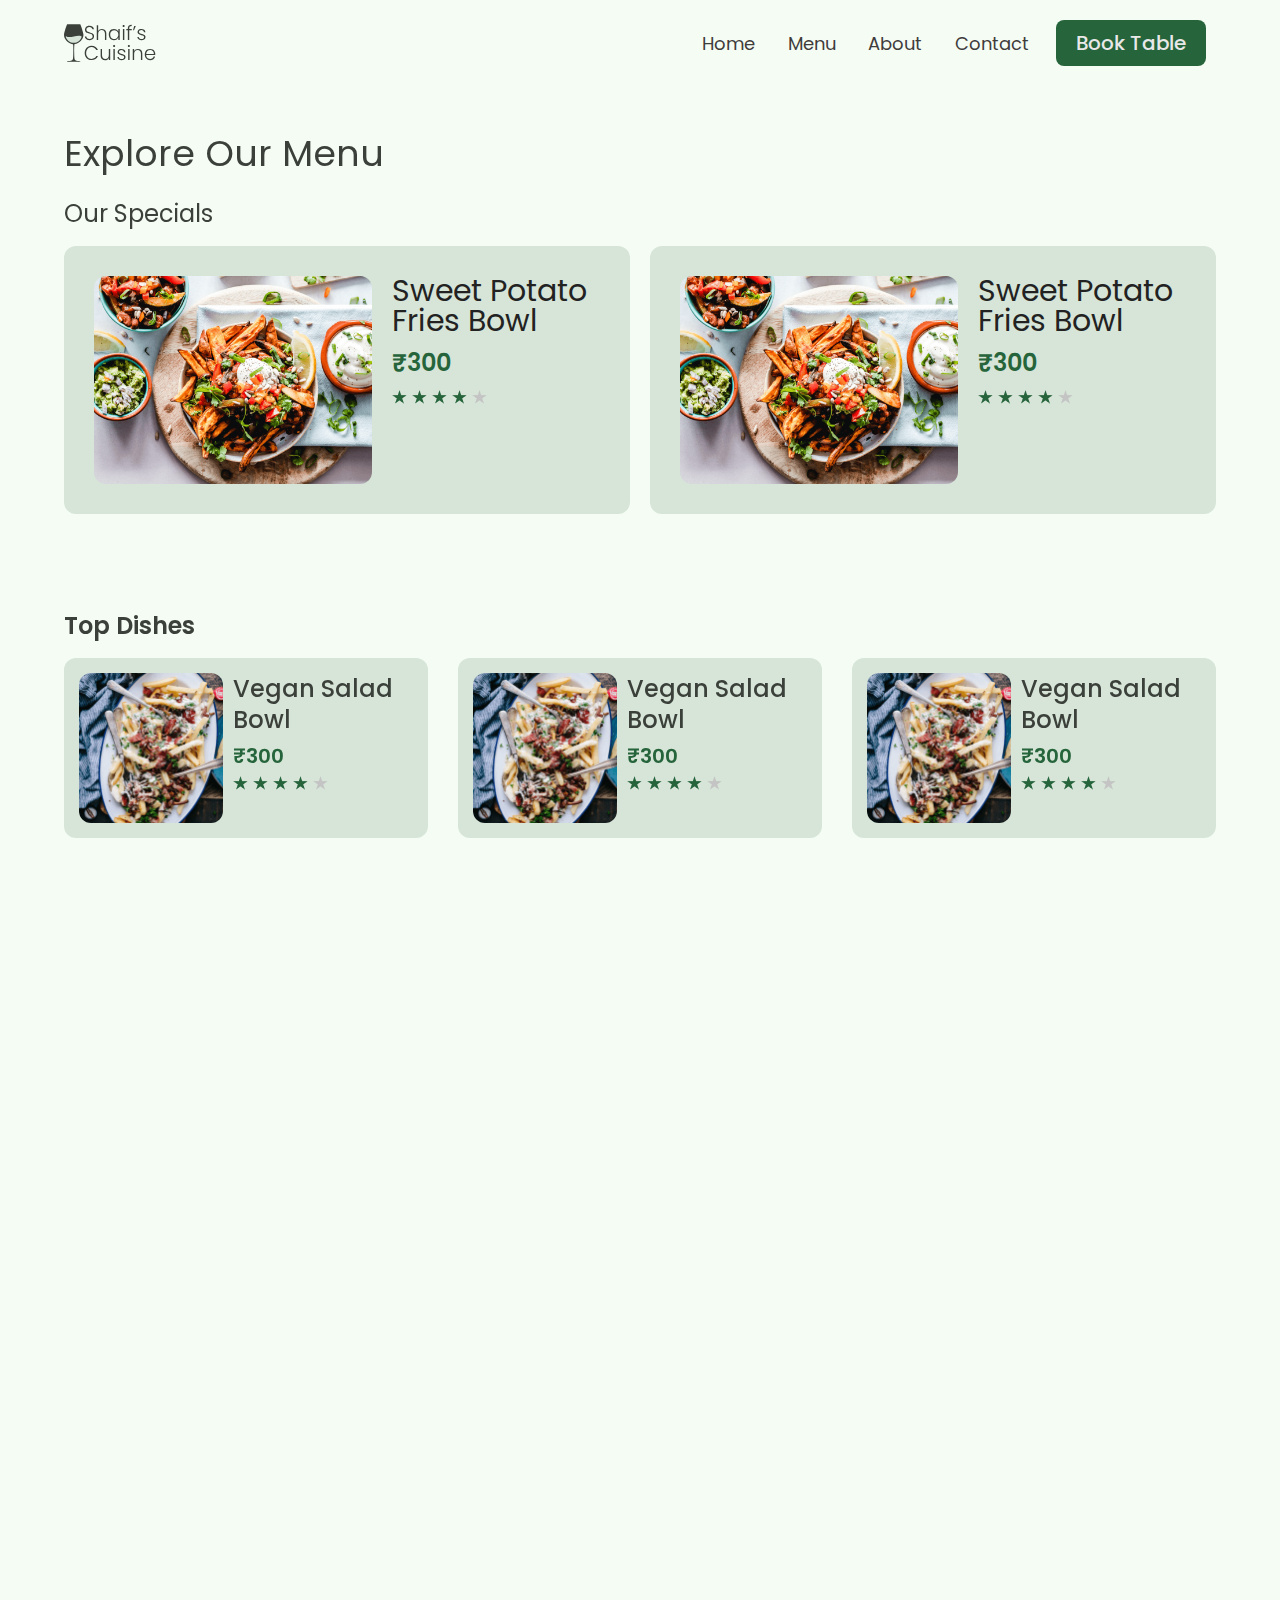
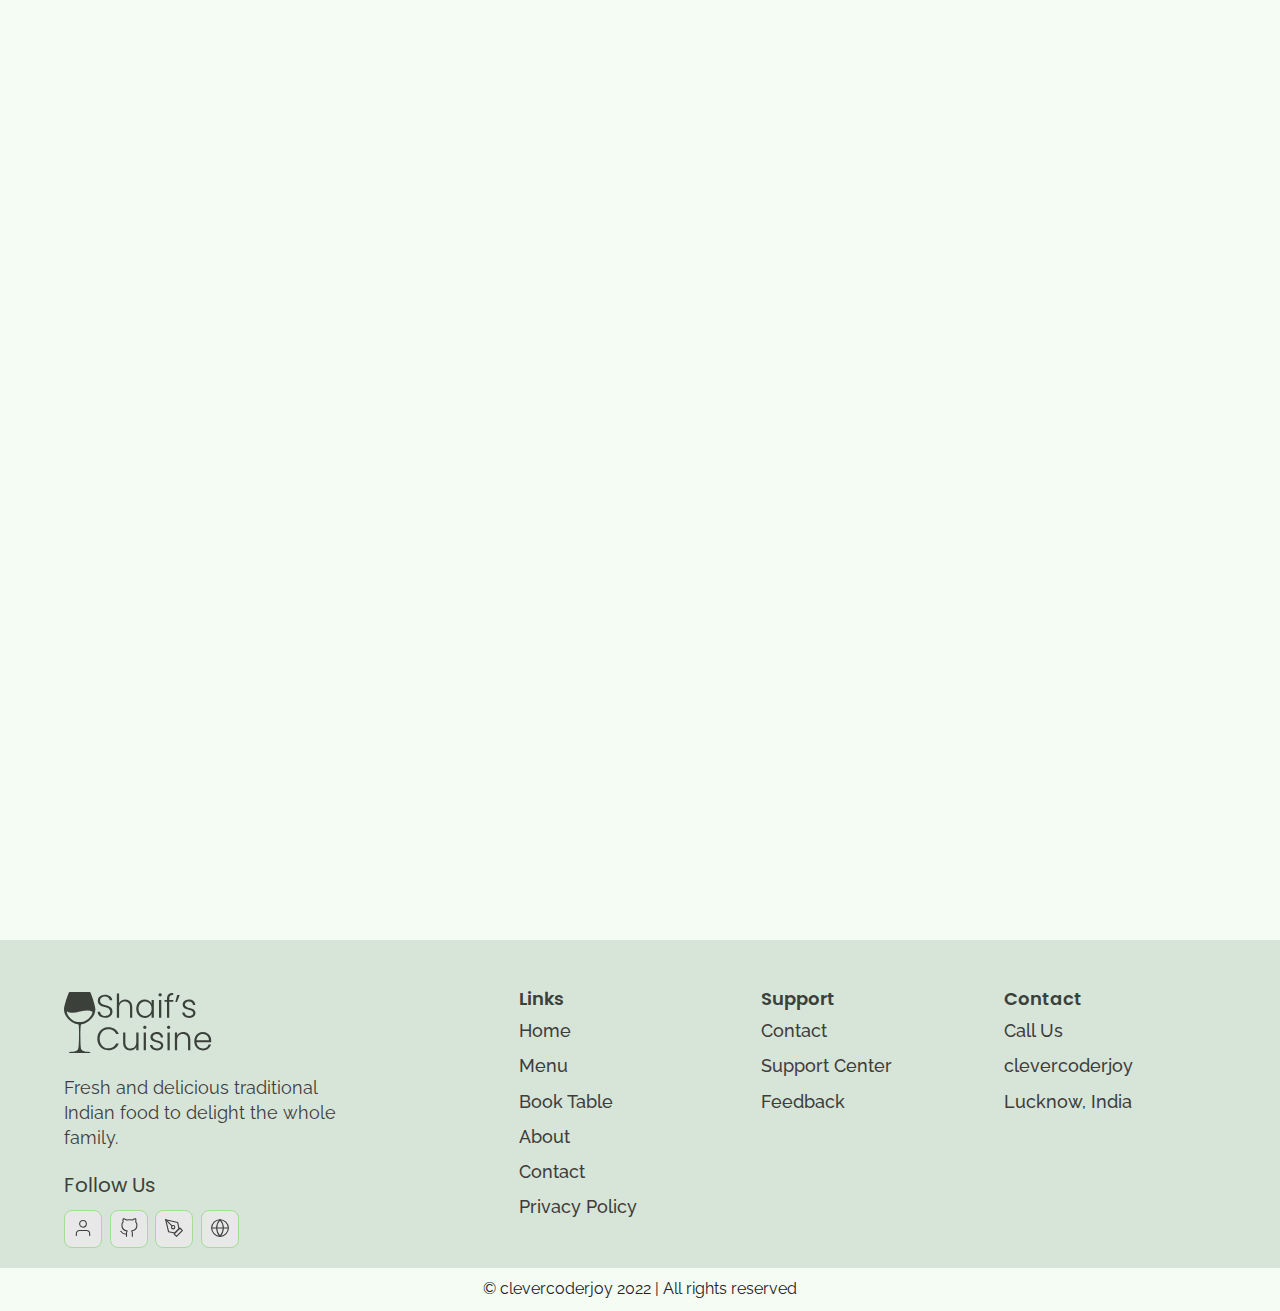
<file: pages/menu.html>
<!DOCTYPE html>
<html lang="en">

    <head>
        <meta charset="UTF-8">
        <meta http-equiv="X-UA-Compatible" content="IE=edge">
        <meta name="viewport" content="width=device-width, initial-scale=1.0">
        <link rel="stylesheet" href="../CSS/reset.css">
        <link rel="stylesheet" href="../CSS/globalStyles.css">
        <link rel="stylesheet" href="../CSS/components.css">
        <link rel="stylesheet" href="../CSS/menu.css">
        <link rel="stylesheet" href="https://unpkg.com/aos@next/dist/aos.css" />
        <title>clevercoderjoy's Cuisine | MENU</title>
    </head>

    <body>
        <!-- nav section starts -->
        <div class="nav">
            <div class="container">
                <div class="nav__wrapper">
                    <a class="logo" href="../index.html">
                        <img src="../images/logo.svg" alt="logo">
                    </a>
                    <div class="nav__icon">
                        <svg
                            xmlns="http://www.w3.org/2000/svg"
                            width="24"
                            height="24"
                            viewBox="0 0 24 24"
                            fill="none"
                            stroke="currentColor"
                            stroke-width="2"
                            stroke-linecap="round"
                            stroke-linejoin="round">
                            <line x1="3" y1="12" x2="21" y2="12" />
                            <line x1="3" y1="6" x2="21" y2="6" />
                            <line x1="3" y1="18" x2="21" y2="18" />
                        </svg>
                    </div>
                    <div class="nav__bgOverlay"></div>
                    <ul class="nav__list">
                        <div class="nav__close">
                            <svg
                                xmlns="http://www.w3.org/2000/svg"
                                width="24"
                                height="24"
                                viewBox="0 0 24 24"
                                fill="none"
                                stroke="currentColor"
                                stroke-width="2"
                                stroke-linecap="round"
                                stroke-linejoin="round">
                                <line x1="18" y1="6" x2="6" y2="18" />
                                <line x1="6" y1="6" x2="18" y2="18" />
                            </svg>
                        </div>
                        <div class="nav__list__wrapper">
                            <li><a class="nav__link" href="../index.html">Home</a></li>
                            <li><a class="nav__link" href="../pages/menu.html">Menu</a></li>
                            <li><a class="nav__link" href="../pages/about.html">About</a></li>
                            <li><a class="nav__link" href="../pages/contact.html">Contact</a></li>
                            <li><a class="btn primary-btn" href="../pages/bookings.html">Book Table</a></li>
                        </div>
                    </ul>
                </div>
            </div>
        </div>
        <!-- nav section ends -->

        <!-- page title starts -->

        <section id="page__title" data-aos="fade-up">
            <div class="container">
                <h2 class="page__title__text">
                    Explore Our Menu
                </h2>
            </div>
        </section>

        <!-- page title ends -->

        <!-- our specials section starts -->

        <section id="ourSpecials" data-aos="fade-up">
            <div class="container">
                <h3 class="ourSpecials__title">
                    Our Specials
                </h3>
                <div class="ourSpecials__wrapper">
                    <div class="ourSpecials__item" data-aos="fade-right">
                        <div class="ourSpecials__item__img">
                            <img src="../images/food-3.png" alt="food img">
                        </div>
                        <div class="ourSpecials__item__info">
                            <h3 class="ourSpecials__item__title">Sweet Potato Fries Bowl</h3>
                            <h4 class="ourSpecials__item__price">₹300</h4>
                            <div class="ourSpecials__item__stars">
                                <img src="../images/3star.png" alt="4stars">
                            </div>
                        </div>
                    </div>
                    <div class="ourSpecials__item" data-aos="fade-left">
                        <div class="ourSpecials__item__img">
                            <img src="../images/food-3.png" alt="food img">
                        </div>
                        <div class="ourSpecials__item__info">
                            <h3 class="ourSpecials__item__title">Sweet Potato Fries Bowl</h3>
                            <h4 class="ourSpecials__item__price">₹300</h4>
                            <div class="ourSpecials__item__stars">
                                <img src="../images/3star.png" alt="4stars">
                            </div>
                        </div>
                    </div>
                </div>
            </div>
        </section>

        <!-- our specials section ends -->

        <!-- top dishes section starts -->

        <section id="dishGrid" data-aos="fade-up">
            <div class="container">
                <h2 class="dishGrid__title">
                    Top Dishes
                </h2>
                <div class="dishGrid__wrapper">
                    <div class="dishGrid__item">
                        <div class="dishGrid__item__img">
                            <img src="../images/food-4.png" alt="food img">
                        </div>
                        <div class="dishGrid__item__info">
                            <h3 class="dishGrid__item__title">
                                Vegan Salad Bowl
                            </h3>
                            <h3 class="dishGrid__item__price">₹300</h3>
                            <div class="dishGrid__item__stars">
                                <img src="../images/3star.png" alt="4 stars">
                            </div>
                        </div>
                    </div>
                    <div class="dishGrid__item">
                        <div class="dishGrid__item__img">
                            <img src="../images/food-4.png" alt="food img">
                        </div>
                        <div class="dishGrid__item__info">
                            <h3 class="dishGrid__item__title">
                                Vegan Salad Bowl
                            </h3>
                            <h3 class="dishGrid__item__price">₹300</h3>
                            <div class="dishGrid__item__stars">
                                <img src="../images/3star.png" alt="4 stars">
                            </div>
                        </div>
                    </div>
                    <div class="dishGrid__item">
                        <div class="dishGrid__item__img">
                            <img src="../images/food-4.png" alt="food img">
                        </div>
                        <div class="dishGrid__item__info">
                            <h3 class="dishGrid__item__title">
                                Vegan Salad Bowl
                            </h3>
                            <h3 class="dishGrid__item__price">₹300</h3>
                            <div class="dishGrid__item__stars">
                                <img src="../images/3star.png" alt="4 stars">
                            </div>
                        </div>
                    </div>
                </div>
            </div>
        </section>

        <!-- top dishes section ends -->
        <!-- breakfast section starts -->

        <section id="dishGrid" data-aos="fade-up">
            <div class="container">
                <h2 class="dishGrid__title">
                    Breakfast
                </h2>
                <div class="dishGrid__wrapper">
                    <div class="dishGrid__item">
                        <div class="dishGrid__item__img">
                            <img src="../images/food-4.png" alt="food img">
                        </div>
                        <div class="dishGrid__item__info">
                            <h3 class="dishGrid__item__title">
                                Vegan Salad Bowl
                            </h3>
                            <h3 class="dishGrid__item__price">₹300</h3>
                            <div class="dishGrid__item__stars">
                                <img src="../images/3star.png" alt="4 stars">
                            </div>
                        </div>
                    </div>
                    <div class="dishGrid__item">
                        <div class="dishGrid__item__img">
                            <img src="../images/food-4.png" alt="food img">
                        </div>
                        <div class="dishGrid__item__info">
                            <h3 class="dishGrid__item__title">
                                Vegan Salad Bowl
                            </h3>
                            <h3 class="dishGrid__item__price">₹300</h3>
                            <div class="dishGrid__item__stars">
                                <img src="../images/3star.png" alt="4 stars">
                            </div>
                        </div>
                    </div>
                    <div class="dishGrid__item">
                        <div class="dishGrid__item__img">
                            <img src="../images/food-4.png" alt="food img">
                        </div>
                        <div class="dishGrid__item__info">
                            <h3 class="dishGrid__item__title">
                                Vegan Salad Bowl
                            </h3>
                            <h3 class="dishGrid__item__price">₹300</h3>
                            <div class="dishGrid__item__stars">
                                <img src="../images/3star.png" alt="4 stars">
                            </div>
                        </div>
                    </div>
                    <div class="dishGrid__item">
                        <div class="dishGrid__item__img">
                            <img src="../images/food-4.png" alt="food img">
                        </div>
                        <div class="dishGrid__item__info">
                            <h3 class="dishGrid__item__title">
                                Vegan Salad Bowl
                            </h3>
                            <h3 class="dishGrid__item__price">₹300</h3>
                            <div class="dishGrid__item__stars">
                                <img src="../images/3star.png" alt="4 stars">
                            </div>
                        </div>
                    </div>
                    <div class="dishGrid__item">
                        <div class="dishGrid__item__img">
                            <img src="../images/food-4.png" alt="food img">
                        </div>
                        <div class="dishGrid__item__info">
                            <h3 class="dishGrid__item__title">
                                Vegan Salad Bowl
                            </h3>
                            <h3 class="dishGrid__item__price">₹300</h3>
                            <div class="dishGrid__item__stars">
                                <img src="../images/3star.png" alt="4 stars">
                            </div>
                        </div>
                    </div>
                </div>
            </div>
        </section>

        <!-- Breakfast section ends -->

        <!-- lunch section starts -->

        <section id="dishGrid" data-aos="fade-up">
            <div class="container">
                <h2 class="dishGrid__title">
                    Lunch
                </h2>
                <div class="dishGrid__wrapper">
                    <div class="dishGrid__item">
                        <div class="dishGrid__item__img">
                            <img src="../images/food-4.png" alt="food img">
                        </div>
                        <div class="dishGrid__item__info">
                            <h3 class="dishGrid__item__title">
                                Vegan Salad Bowl
                            </h3>
                            <h3 class="dishGrid__item__price">₹300</h3>
                            <div class="dishGrid__item__stars">
                                <img src="../images/3star.png" alt="4 stars">
                            </div>
                        </div>
                    </div>
                    <div class="dishGrid__item">
                        <div class="dishGrid__item__img">
                            <img src="../images/food-4.png" alt="food img">
                        </div>
                        <div class="dishGrid__item__info">
                            <h3 class="dishGrid__item__title">
                                Vegan Salad Bowl
                            </h3>
                            <h3 class="dishGrid__item__price">₹300</h3>
                            <div class="dishGrid__item__stars">
                                <img src="../images/3star.png" alt="4 stars">
                            </div>
                        </div>
                    </div>
                    <div class="dishGrid__item">
                        <div class="dishGrid__item__img">
                            <img src="../images/food-4.png" alt="food img">
                        </div>
                        <div class="dishGrid__item__info">
                            <h3 class="dishGrid__item__title">
                                Vegan Salad Bowl
                            </h3>
                            <h3 class="dishGrid__item__price">₹300</h3>
                            <div class="dishGrid__item__stars">
                                <img src="../images/3star.png" alt="4 stars">
                            </div>
                        </div>
                    </div>
                    <div class="dishGrid__item">
                        <div class="dishGrid__item__img">
                            <img src="../images/food-4.png" alt="food img">
                        </div>
                        <div class="dishGrid__item__info">
                            <h3 class="dishGrid__item__title">
                                Vegan Salad Bowl
                            </h3>
                            <h3 class="dishGrid__item__price">₹300</h3>
                            <div class="dishGrid__item__stars">
                                <img src="../images/3star.png" alt="4 stars">
                            </div>
                        </div>
                    </div>
                    <div class="dishGrid__item">
                        <div class="dishGrid__item__img">
                            <img src="../images/food-4.png" alt="food img">
                        </div>
                        <div class="dishGrid__item__info">
                            <h3 class="dishGrid__item__title">
                                Vegan Salad Bowl
                            </h3>
                            <h3 class="dishGrid__item__price">₹300</h3>
                            <div class="dishGrid__item__stars">
                                <img src="../images/3star.png" alt="4 stars">
                            </div>
                        </div>
                    </div>
                </div>
            </div>
        </section>

        <!-- lunch section ends -->

        <!-- dinner section starts -->

        <section id="dishGrid" data-aos="fade-up">
            <div class="container">
                <h2 class="dishGrid__title">
                    Dinner
                </h2>
                <div class="dishGrid__wrapper">
                    <div class="dishGrid__item">
                        <div class="dishGrid__item__img">
                            <img src="../images/food-4.png" alt="food img">
                        </div>
                        <div class="dishGrid__item__info">
                            <h3 class="dishGrid__item__title">
                                Vegan Salad Bowl
                            </h3>
                            <h3 class="dishGrid__item__price">₹300</h3>
                            <div class="dishGrid__item__stars">
                                <img src="../images/3star.png" alt="4 stars">
                            </div>
                        </div>
                    </div>
                    <div class="dishGrid__item">
                        <div class="dishGrid__item__img">
                            <img src="../images/food-4.png" alt="food img">
                        </div>
                        <div class="dishGrid__item__info">
                            <h3 class="dishGrid__item__title">
                                Vegan Salad Bowl
                            </h3>
                            <h3 class="dishGrid__item__price">₹300</h3>
                            <div class="dishGrid__item__stars">
                                <img src="../images/3star.png" alt="4 stars">
                            </div>
                        </div>
                    </div>
                    <div class="dishGrid__item">
                        <div class="dishGrid__item__img">
                            <img src="../images/food-4.png" alt="food img">
                        </div>
                        <div class="dishGrid__item__info">
                            <h3 class="dishGrid__item__title">
                                Vegan Salad Bowl
                            </h3>
                            <h3 class="dishGrid__item__price">₹300</h3>
                            <div class="dishGrid__item__stars">
                                <img src="../images/3star.png" alt="4 stars">
                            </div>
                        </div>
                    </div>
                    <div class="dishGrid__item">
                        <div class="dishGrid__item__img">
                            <img src="../images/food-4.png" alt="food img">
                        </div>
                        <div class="dishGrid__item__info">
                            <h3 class="dishGrid__item__title">
                                Vegan Salad Bowl
                            </h3>
                            <h3 class="dishGrid__item__price">₹300</h3>
                            <div class="dishGrid__item__stars">
                                <img src="../images/3star.png" alt="4 stars">
                            </div>
                        </div>
                    </div>
                    <div class="dishGrid__item">
                        <div class="dishGrid__item__img">
                            <img src="../images/food-4.png" alt="food img">
                        </div>
                        <div class="dishGrid__item__info">
                            <h3 class="dishGrid__item__title">
                                Vegan Salad Bowl
                            </h3>
                            <h3 class="dishGrid__item__price">₹300</h3>
                            <div class="dishGrid__item__stars">
                                <img src="../images/3star.png" alt="4 stars">
                            </div>
                        </div>
                    </div>
                </div>
            </div>
        </section>

        <!-- dinner section ends -->















        <!-- footer section starts -->

        <footer>
            <div class="container">
                <div class="footer__wrapper">
                    <div class="footer__col1">
                        <div class="footer__logo">
                            <img src="../images/logo.svg" alt="logo">
                        </div>
                        <p class="footer__desc">
                            Fresh and delicious traditional Indian food to delight the whole family.
                        </p>
                        <div class="footer__socials">
                            <h4 class="footer__socials__title">Follow Us</h4>
                            <ol>
                                <li>
                                    <a href="https://clevercoderjoy-portfolio-one.netlify.app/" target="_blank">
                                        <svg
                                            xmlns="http://www.w3.org/2000/svg"
                                            width="24"
                                            height="24"
                                            viewBox="0 0 24 24"
                                            fill="none"
                                            stroke="currentColor"
                                            stroke-width="1.3"
                                            stroke-linecap="round"
                                            stroke-linejoin="round">
                                            <path d="M20 21v-2a4 4 0 0 0-4-4H8a4 4 0 0 0-4 4v2" />
                                            <circle cx="12" cy="7" r="4" />
                                        </svg>
                                    </a>
                                </li>
                                <li>
                                    <a href="https://github.com/clevercoderjoy" target="_blank">
                                        <svg
                                            xmlns="http://www.w3.org/2000/svg"
                                            width="24"
                                            height="24"
                                            viewBox="0 0 24 24"
                                            fill="none"
                                            stroke="currentColor"
                                            stroke-width="1.3"
                                            stroke-linecap="round"
                                            stroke-linejoin="round">
                                            <path
                                                d="M9 19c-5 1.5-5-2.5-7-3m14 6v-3.87a3.37 3.37 0 0 0-.94-2.61c3.14-.35 6.44-1.54 6.44-7A5.44 5.44 0 0 0 20 4.77 5.07 5.07 0 0 0 19.91 1S18.73.65 16 2.48a13.38 13.38 0 0 0-7 0C6.27.65 5.09 1 5.09 1A5.07 5.07 0 0 0 5 4.77a5.44 5.44 0 0 0-1.5 3.78c0 5.42 3.3 6.61 6.44 7A3.37 3.37 0 0 0 9 18.13V22" />
                                        </svg>
                                    </a>
                                </li>
                                <li>
                                    <a href="https://clevercoderjoy.hashnode.dev/" target="_blank">
                                        <svg
                                            width="24"
                                            height="24"
                                            xmlns="http://www.w3.org/2000/svg"
                                            viewBox="0 0 24 24"
                                            fill="none"
                                            stroke="currentColor"
                                            stroke-width="1.3"
                                            stroke-linecap="round"
                                            stroke-linejoin="round">
                                            <path d="M12 19l7-7 3 3-7 7-3-3z" />
                                            <path d="M18 13l-1.5-7.5L2 2l3.5 14.5L13 18l5-5z" />
                                            <path d="M2 2l7.586 7.586" />
                                            <circle cx="11" cy="11" r="2" />
                                        </svg>
                                    </a>
                                </li>
                                <li>
                                    <a href="https://clevercoderjoy.bio.link/" target="_blank">
                                        <svg
                                            xmlns="http://www.w3.org/2000/svg"
                                            width="24"
                                            height="24"
                                            viewBox="0 0 24 24"
                                            fill="none"
                                            stroke="currentColor"
                                            stroke-width="1.3"
                                            stroke-linecap="round"
                                            stroke-linejoin="round">
                                            <circle cx="12" cy="12" r="10" />
                                            <line x1="2" y1="12" x2="22" y2="12" />
                                            <path
                                                d="M12 2a15.3 15.3 0 0 1 4 10 15.3 15.3 0 0 1-4 10 15.3 15.3 0 0 1-4-10 15.3 15.3 0 0 1 4-10z" />
                                        </svg>
                                    </a>
                                </li>
                            </ol>
                        </div>
                    </div>
                    <div class="footer__col2">
                        <h3 class="footer__text__title">
                            Links
                        </h3>
                        <ol class="footer__text">
                            <li>
                                <a href="../index.html">Home</a>
                            </li>
                            <li>
                                <a href="../pages/menu.html">Menu</a>
                            </li>
                            <li>
                                <a href="../pages/bookings.html">Book Table</a>
                            </li>
                            <li>
                                <a href="../pages/about.html">About</a>
                            </li>
                            <li>
                                <a href="../pages/contact.html">Contact</a>
                            </li>
                            <li>
                                <a href="#">Privacy Policy</a>
                            </li>
                        </ol>
                    </div>

                    <div class="footer__col3">
                        <h3 class="footer__text__title">
                            Support
                        </h3>
                        <ol class="footer__text">
                            <li>
                                <a href="../pages/contact.html">Contact</a>
                            </li>
                            <li>
                                <a href="#">Support Center</a>
                            </li>
                            <li>
                                <a href="#">Feedback</a>
                            </li>
                        </ol>
                    </div>
                    <div class="footer__col4">
                        <h3 class="footer__text__title">
                            Contact
                        </h3>
                        <ol class="footer__text">
                            <li>
                                <a href="tel:+919455869211">Call Us</a>
                            </li>
                            <li>
                                <a href="mailTo:clevercoderjoy@gmail.com">clevercoderjoy</a>
                            </li>
                            <li>
                                <a href="#">Lucknow, India</a>
                            </li>
                        </ol>
                    </div>
                </div>
            </div>
        </footer>

        <!-- footer section ends -->

        <!-- copyright section starts -->

        <div id="copyright">
            <div class="container">
                <p class="copyright__text">
                    &copy; clevercoderjoy 2022 | All rights reserved
                </p>
            </div>
        </div>

        <!-- copyright section ends -->



        <!-- aos script starts -->
        <script src="https://unpkg.com/aos@next/dist/aos.js"></script>
        <!-- aos script ends -->

        <!-- custom script starts-->
        <script src="/javaScript/main.js"></script>
        <!-- custom script ends -->
    </body>

</html>
</file>
<file: CSS/globalStyles.css>
@import url('https://fonts.googleapis.com/css2?family=Poppins:wght@500;600&family=Raleway:wght@400;500;600&display=swap');

html {
    font-size: 10px;
    overflow-x: hidden;
}

:root {
    --green-1: #26643b;
    --green-2: #a2de96;
    --lightGreen-1: #d6e5d8;
    --lightGreen-2: #f5fcf4;
    --black-1: #3b413a;
    --black-2: #3f3c3c;
    --black-3: #5b6359;
    --white-1: #e8e8e8;
}

body{
    background-color: var(--lightGreen-2);
    overflow-x: hidden;
}

section{
    padding: 100px 0;
}

@media only screen and (max-width: 768px) {
    section{
        padding: 50px 0;
    }
}

.container{
    max-width: 1200px;
    width: 90%;
    margin: 0 auto;
}

img{
    width: 100%;
    height: 100%;
    object-fit: contain;
}

h1, h2, h3, h4{
    font-family: 'Poppins', sans-serif;
}

p{
    font-family: 'Raleway', sans-serif;
    font-weight: 400;
    line-height: 1.4em;
    font-size: 1.8rem;
}

a{
    display: inline-block;
    text-decoration: none;
}
</file>
<file: CSS/components.css>
/* nav style starts */

.nav {
    padding: 2rem 0;
}

.nav__icon,
.nav__close,
.nav__bgOverlay {
    display: none;
}

.nav__wrapper {
    display: flex;
    justify-content: space-between;
}

.nav__list li {
    display: inline-block;
    margin: 0 1rem;
}

.nav__list .nav__link {
    font-size: 1.8rem;
    font-family: 'Poppins';
    color: var(--black-2);
    padding: 0.5rem;
}

.nav__list li:hover .nav__link {
    color: var(--green-1);
}

@media only screen and (max-width: 768px) {
    .nav {
        position: relative;
    }

    .nav__icon {
        display: block;
    }

    .nav__icon svg,
    .nav__close svg {
        pointer-events: none;
        height: 30px;
        width: 30px;
    }

    .nav__close {
        display: block;
        position: absolute;
        color: var(--black-1);
        right: 1rem;
        top: 1rem;
        cursor: pointer;
    }

    .nav__list {
        z-index: 1000;
        position: absolute;
        left: 100%;
        top: 0;
        height: 100vh;
        width: 80%;
        background-color: var(--lightGreen-1);
        display: flex;
        align-items: center;
        justify-content: flex-end;
        padding-right: 2rem;
        transform: translate(0);
        overflow: hidden;
        transition: 0.3s ease-in transform;
    }

    .nav__list.show {
        transform: translate(-100%);
    }

    .nav__list li {
        display: block;
        text-align: right;
        margin-bottom: 2rem;
    }

    .nav__list a {
        font-size: 1.6rem;
    }

    .nav__bgOverlay {
        position: absolute;
        left: 0;
        top: 0;
        z-index: 1000;
        height: 100vh;
        width: 100%;
        background: rgba(18, 24, 14, 0.808);
        display: none;
    }

    .nav__bgOverlay.active {
        display: block;
    }
}

/* nav style ends */

/* global button style starts */

.button__wrapper {
    margin-bottom: 5rem;
}

.btn {
    color: var(--green-1);
    font-family: 'Poppins';
    font-weight: 500;
    border-radius: 8px;
    font-size: 1.4rem;
    padding: 1.2rem 2rem;
}

.primary-btn {
    color: var(--white-1);
    background-color: var(--green-1);
}

@media only screen and (min-width: 768px) {
    .btn {
        padding: 1.3rem 2rem;
        font-size: 2rem;
    }
}

/* global button style ends */

/* footer style starts */

footer {
    background: var(--lightGreen-1);
    padding-top: 5rem;
    padding-bottom: 2rem;
}

.footer__wrapper {
    display: flex;
    flex-direction: column;
    gap: 3rem;
}

.footer__logo {
    width: 150px;
    margin-bottom: 2rem;
}

.footer__desc {
    font-size: 1.4rem;
    color: var(--black-2);
    margin-bottom: 2rem;
}

.footer__socials__title {
    font-size: 1.8rem;
    color: var(--black-1);
    margin-bottom: 1rem;
}

.footer__socials li {
    display: inline-block;
    margin-right: 0.5rem;
}

.footer__socials a {
    padding: 0.5rem 0.8rem;
    background-color: var(--white-1);
    border: 1px solid var(--green-2);
    border-radius: 8px;
}

.footer__socials svg {
    width: 20px;
    color: var(--black-2);
}

.footer__text__title {
    font-size: 1.8rem;
    margin-bottom: 1rem;
    color: var(--black-1);
    font-weight: 600;
}

.footer__text a {
    font-size: 1.4rem;
    margin-bottom: 0.5rem;
    color: var(--black-2);
    font-family: 'Raleway';
    font-weight: 500;
    line-height: 1.4em;
}

@media only screen and (min-width: 768px) {

    .footer {
        padding-top: 8rem;
        padding-bottom: 4rem;
    }

    .footer__wrapper {
        flex-direction: row;
    }

    .footer__col1 {
        flex: 4;
    }

    .footer__col2,
    .footer__col3,
    .footer__col4 {
        flex: 2;
    }

    .footer__desc {
        max-width: 300px;
        font-size: 1.8rem;
        margin-bottom: 2.5rem;
    }

    .footer__socials__title {
        font-size: 2rem;
        margin-bottom: 1.5rem;
    }

    .footer__text a {
        font-size: 1.8rem;
        margin-bottom: 1rem;
    }
}

/* footer style ends */

/* copyright style starts */

#copyright {
    padding: 1rem 0;
}

.copyright__text {
    font-size: 1.4rem;
    text-align: center;
}

@media only screen and (min-width: 768px) {
    .copyright__text {
        font-size: 1.6rem;
        /* text-align: left; */
    }
}

/* copyright style starts */

.storeInfo__wrapper {
    display: flex;
    align-items: stretcj;
    flex-wrap: wrap;
    justify-content: center;
    gap: 1rem;
}

.storeInfo__item {
    background-color: var(--lightGreen-1);
    padding: 20px 30px;
    text-align: center;
    border-radius: 12px;
    width: 150px;
}

.storeInfo__icon {
    width: 30px;
    margin: 0 auto;
    margin-bottom: 1.5rem;
}

.storeInfo__title {
    color: var(--black-1);
    font-size: 1.4rem;
    font-family: 'Poppins';
    font-weight: 500;
    margin-bottom: 0.5rem;
}

.storeInfo__text {
    font-size: 1.4rem;
    font-family: 'Raleway';
    color: var(--black-2);
}

@media only screen and (min-width: 768px) {
    .storeInfo__wrapper {
        gap: 2rem;
    }

    .storeInfo__item {
        min-width: 200px;
        padding: 40px 0;
    }

    .storeInfo__icon {
        width: 47px;
        margin-bottom: 2.5rem;
    }

    .footer__text {
        font-size: 1.6rem;
    }
}

/* storeInfo style ends */

/* dishGrid style stats */

.dishGrid__title {
    font-size: 1.8rem;
    margin-bottom: 2rem;
    font-weight: 600;
    color: var(--black-1);
}

.dishGrid__wrapper {
    display: grid;
    grid-template-columns: repeat(auto-fit, minmax(140px, 1fr));
    gap: 1rem;
}

.dishGrid__item {
    display: flex;
    flex-direction: column;
    background-color: var(--lightGreen-1);
    padding: 0.5rem;
    gap: 0.5rem;
    border-radius: 12px;
}

.dishGrid__item__img {
    flex: 4;
}

.dishGrid__item__info {
    flex: 5;
}

.dishGrid__item__img img {
    object-fit: cover;
    border-radius: 12px;
    height: 15rem;
}

.dishGrid__item__title {
    font-size: 1.4rem;
    line-height: 1.3em;
    font-weight: 500;
    color: var(--black-1);
    margin-bottom: 0.5rem;
}

.dishGrid__item__price {
    font-size: 1.4rem;
    color: var(--green-1);
    font-weight: 600;
    margin-bottom: 0.5rem;
}

.dishGrid__item__stars {
    max-height: 15px;
    width: max-content;
}

@media only screen and (min-width: 768px) {
    .dishGrid__title {
        font-size: 2.4rem;
    }

    .dishGrid__wrapper {
        grid-template-columns: repeat(auto-fit, minmax(360px, 1fr));
        gap: 3rem;
    }

    .dishGrid__item {
        flex-direction: row;
        padding: 1.5rem;
        gap: 1rem;
    }

    .dishGrid__item__title {
        font-size: 2.4rem;
        margin-bottom: 1rem;
    }

    .dishGrid__item__price {
        font-size: 2rem;
        margin-bottom: 1rem;
    }
}

/* dishGrid style ends */

/* form style starts */

#form{
    padding: 5rem 0;
}

.form__title{
    font-size: 1.8rem;
    color: var(--black-1);
    font-weight: 600;
}

.form__wrapper{
    padding: 3rem 0;
}

.form__wrapper form{
    display: grid;
    grid-template-columns: 1fr;
    gap: 2rem;
}

.form__group label{
    font-size: 1.6rem;
    font-family: 'Poppins';
    color: var(--black-2);
    font-weight: 500;
}

.form__group input, .form__group textarea,.form__group select{
    width: 100%;
    border: none;
    background-color: var(--lightGreen-1);
    font-size: 1.4rem;
    font-family: 'Raleway';
    font-weight: 600;
    padding: 1.5rem;
    border-radius: 8px;
    margin-top: 0.5rem;
    color: var(--black-2);
}

.form__group textarea{
    resize: vertical;
}

.form__group::placeholder{
    color: rgb(168, 166, 166);
}

.form__wrapper button[type='submit']{
    width: max-content;
    border: none;
    padding: 1rem 4rem;
    font-weight: 500;
    letter-spacing: 0.1rem;
}

@media only screen and (min-width: 768px){
    .form__title{
        font-size: 3.6rem;
    }

    .form__wrapper{
        padding: 5rem 0;
    }

    .form__wrapper form{
        grid-template-columns: 1fr 1fr;
    }

    .form__group__full{
        grid-column: 1/3;
    }

    .form__group label{
        font-size: 1.8rem;
    }

    .form__group input, .form__group textarea, .form__group select{
        font-size: 1.8rem;
        padding: 2rem;
        margin-top: 1.5rem;
    }
}

/* form style ends */
</file>
<file: CSS/home.css>
/* hero style starts */

.hero__wrapper {
    display: flex;
    align-items: center;
    justify-content: center;
    flex-direction: column-reverse;
    gap: 5rem;
}

.hero__left__wrapper {
    max-width: 630px;
}

.hero__imgWrapper {
    max-width: 400px;
    width: 80%;
    margin: 0 auto;
}

.hero__heading {
    font-family: 'Poppins';
    font-weight: 600;
    line-height: 1.4em;
    text-align: center;
    font-size: 1.8rem;
    margin-bottom: 1.5rem;
    color: var(--black-1);
}

.hero__info {
    text-align: center;
    font-size: 1.4rem;
    margin-bottom: 1.5rem;
    color: var(--black-2);
}

.button__wrapper {
    text-align: center;
}

@media only screen and (min-width: 768px) {
    .hero__wrapper {
        flex-direction: row;
        gap: 0;
        margin-bottom: 5rem;
    }

    .hero__left {
        flex: 3;
    }

    .hero__right {
        flex: 4;
    }

    .hero__heading {
        font-size: 3.6rem;
        margin-bottom: 2rem;
        text-align: left;
    }

    .hero__info {
        margin-bottom: 2rem;
        text-align: left;
        font-size: 1.8rem;
    }

    .button__wrapper {
        display: flex;
        text-align: center;
    }

    .btn {
        padding: 1.5rem;
    }

    .hero__imgWrapper {
        max-width: none;
        width: 100%;
    }
}

/* hero style ends */

/* our specials style starts */

#ourSpecials {
    padding-top: 10rem;
}

.ourSpecials__wrapper {
    display: flex;
    flex-direction: column;
    gap: 3rem;
}

.ourSpecials__left {
    display: flex;
    gap: 1rem;
}

.ourSpecials__item {
    background-color: var(--lightGreen-1);
    padding: 1.2rem;
    padding-top: 5rem;
    border-radius: 12px;
    width: 45%;
    margin: 0 auto;
}

.ourSpecials__item__img {
    margin-top: calc(-50% - 2rem);
    margin-bottom: 2rem;
    border-radius: 12px;
    height: 150px;
    overflow: hidden;
}

.ourSpecials__item__img img {
    object-fit: cover;
}

.ourSpecials__item__title {
    font-size: 1.4rem;
    color: var(--black-1);
    font-weight: 600;
    margin-bottom: 1rem;
}

.ourSpecials__item__price {
    color: var(--green-1);
    font-size: 1.4rem;
    font-weight: 600;
    margin-bottom: 1rem;
}

.ourSpecials__item__stars {
    height: 1.4rem;
    width: max-content;
    margin-bottom: 1rem;
}

.ourSpecials__item__text {
    font-size: 1.4rem;
    color: var(--black-2);
    font-weight: 500;
    ;
}

.ourSpecials__title {
    font-size: 1.8rem;
    color: var(--black-1);
    margin-bottom: 1.5rem;
}

.ourSpecials__text {
    font-size: 1.4rem;
    color: var(--black-2);
    margin-bottom: 1.5rem;
}

@media only screen and (min-width: 768px) {
    #ourSpecials {
        padding-top: 15rem;
    }

    #ourSpecials .container {
        max-width: 900px;
    }

    .ourSpecials__wrapper {
        flex-direction: row;
    }

    .ourSpecials__right {
        flex: 2;
    }

    .ourSpecials__left {
        flex: 4;
        gap: 2rem;
    }

    .ourSpecials__item {
        padding: 2rem;
        width: 45%;
    }

    .ourSpecials__item__title {
        font-size: 2.4rem;
        line-height: 1.4em;
        margin-bottom: 1.5rem;
    }

    .ourSpecials__item__price {
        font-size: 1.8rem;
        margin-bottom: 1rem;
    }

    .ourSpecials__item__starts {
        margin-bottom: 2rem;
    }

    .ourSpecials__item__text {
        font-size: 1.6rem;
    }

    .ourSpecials__title {
        font-size: 3.6rem;
        margin-bottom: 1.5rem;
    }

    .ourSpecials__text {
        font-size: 1.8rem;
        margin-bottom: 1.5rem;
    }
}

@media only screen and(max-width: 300px) {
    .ourSpecials__left {
        flex-wrap: wrap;
        gap: 10rem;
    }

    .ourSpecials__item {
        width: 100%;
    }
}

/* our specials style ends */

/* discount style starts */

.discount__wrapper {
    display: flex;
    flex-direction: column;
    padding: 1.5rem;
    border-radius: 12px;
    background: var(--lightGreen-1) url(../images/discount-illustration.png) no-repeat bottom right / 100px;
}

.discount__images {
    display: flex;
    gap: 1rem;
    width: 100%;
    margin-bottom: 2rem;
}

.discount__img1 {
    flex: 2;
}

.discount__img2 {
    flex: 3;
}

.discount__images img {
    object-fit: cover;
    border-radius: 12px;
}

.discount__text {
    font-size: 1.4rem;
    font-weight: 900;
    color: var(--green-1);
    margin-bottom: 0.5rem;
}

.discount__title {
    font-size: 1.8rem;
    color: var(--black-1);
    font-weight: 600;
    margin-bottom: 1rem;
}

.discount__price {
    font-size: 1.4rem;
    font-weight: 600;
    display: flex;
    gap: 1rem;
    margin-bottom: 1rem;
}

.discount__oldPrice {
    color: var(--black-2);
    text-decoration: line-through;
}

.discount__newPrice {
    color: var(--green-1);
}

.discount__stars {
    width: max-content;
    height: 15px;
    margin-bottom: 1rem;
}

@media only screen and (min-width: 768px) {
    .discount__wrapper {
        flex-direction: row;
        gap: 4rem;
        align-items: center;
        background-size: 150px;
        padding: 2rem;
        margin: 0 auto;
    }

    .discount__images {
        flex: 5;
        margin-bottom: 0;
        gap: 2rem;
    }

    .discount__img1,
    .discount__img2,
    .discount__img3 {
        flex: 1;
        height: 350px;
    }

    .discount__info {
        flex: 3;
    }

    .discount__text {
        font-size: 2.4rem;
    }

    .discount__item {
        font-size: 3.6rem;
        margin-bottom: 1.5rem;
    }

    .discount__price {
        font-size: 2.4rem;
    }

    .discount__stars {
        height: 20px;
        margin-bottom: 2rem;
    }
}

@media only screen and (max-width: 1000px) {
    .discount__wrapper {
        gap: 2rem;
    }

    .discount__img3 {
        display: none;
    }
}

/* discount style ends */

/* eventsMedia style starts */

.eventsMedia__wrapper {
    display: flex;
    gap: 1rem;
}

.eventsMedia__1 {
    position: relative;
}

.eventsMedia__1 img {
    border-radius: 5px;
}

.eventsMedia__1__playButton {
    display: inline-block;
    position: absolute;
    left: 50%;
    top: 50%;
    transform: translate(-50%, -50%);
    max-width: 50px;
}

@media only screen and (min-width: 768px) {
    .eventsMedia__wrapper {
        gap: 2rem;
    }

    .eventsMedia__1__playButton {
        max-width: 100px;
    }
}

.eventsMedia__2 img {
    border-radius: 5px;
}

/* eventsMedia style ends */

/* eventsInfo style starts */

#eventsInfo {
    padding-top: 0;
}

.eventsInfo__wrapper {
    display: flex;
    flex-direction: column;
}

.eventsInfo__item {
    display: flex;
    gap: 1rem;
    padding: 1rem;
    background: var(--lightGreen-1);
    margin-bottom: 1.5rem;
    border-radius: 12px;
}

.eventsInfo__item__img {
    border-radius: 12px;
    overflow: hidden;
    flex: 3;
}

.eventsInfo__item__img img {
    object-fit: cover;
}

.eventsInfo__item__info {
    flex: 4;
}

.eventsInfo__item__title {
    font-size: 1.4rem;
    margin-bottom: 1rem;
    color: var(--black-1);
}

.eventsInfo__item__text {
    font-size: 1.4rem;
    color: var(--black-2);
}

.eventsInfo__right {
    margin-top: 2rem;
}

.eventsInfo__title {
    font-size: 1.8rem;
    color: var(--black-1);
    margin-bottom: 1rem;
}

.eventsInfo__text {
    color: var(--black-2);
    font-size: 1.4rem;
    margin-bottom: 1rem;
}

@media only screen and (min-width: 768px) {
    .eventsInfo__wrapper {
        flex-direction: row;
        gap: 2rem;
    }

    .eventsInfo__left,
    .eventsInfo__right {
        flex: 1rem;
    }

    .eventsInfo__item {
        padding: 2rem;
        gap: 2rem;
        max-width: 500px;
        margin-bottom: 2rem;
    }

    .eventsInfo__item__title {
        font-size: 1.8rem;
    }

    .eventsInfo__item__text {
        font-size: 1.6rem;
    }

    .eventsInfo__title {
        font-size: 3.6rem;
    }

    .eventsInfo__text {
        max-width: 500px;
        font-size: 1.8rem;
        margin-bottom: 2rem;
    }
}

/* eventsInfo style ends */

/* whyUs style starts */

.whyUs__wrapper {
    display: flex;
    align-items: center;
    justify-content: center;
    flex-direction: column;
    gap: 4rem;
}

.whyUs__left {
    text-align: center;
}

.whyUs__title {
    font-family: 'Poppins';
    font-size: 1.8rem;
    color: var(--black-1);
    font-weight: 500;
    margin-bottom: 1rem;
}

.whyUs__text {
    font-size: 1.4rem;
}

.whyUs__items__wrapper {
    display: grid;
    grid-template-columns: 1fr 1fr;
    gap: 1rem;
}

.whyUs__item {
    background: var(--lightGreen-1);
    padding: 2rem;
    border-radius: 12px;
    text-align: center;
}

.whyUs__item__icon {
    max-width: 56px;
    margin: 0 auto;
    margin-bottom: 1rem;
}

.whyUs__item__text {
    font-family: 'Poppins';
    font-size: 1.4rem;
    font-weight: 500;
    color: var(--black-1);
}

@media only screen and (min-width: 768px) {
    .whyUs__wrapper {
        flex-direction: row;
        max-width: 900px;
        margin: 0 auto;
    }

    .whyUs__left {
        flex: 4;
        text-align: left;
    }

    .whyUs__right {
        flex: 3;
    }

    .whyUs__title {
        font-size: 3.6rem;
        margin-bottom: 2rem;
    }

    .whyUs__text {
        font-size: 1.8rem;
        line-height: 1.4em;
    }

    .whyUs__item__wrapper {
        gap: 1.5rem;
    }

    .whyUs__item {
        padding: 2rem;
    }

    .whyUs__item__icon {
        max-width: 65px;
        margin-bottom: 1.5rem;
    }

    .whyUs__item__text {
        font-size: 1.8rem;
    }
}

/* whyUs style ends */

/* testimonial style starts */

.testimonial__wrapper {
    max-width: 400px;
    margin: 0 auto;
}

.testimonial__title {
    font-size: 1.8rem;
    margin-bottom: 3rem;
    text-align: center;
    text-transform: capitalize;
}

.testimonial__items__wrapper {
    display: grid;
    grid-template-columns: 1fr;
    gap: 1rem;
}

.testimonial__item {
    padding: 1rem;
    display: flex;
    gap: 1rem;
    background-color: var(--lightGreen-1);
    border-radius: 12px;
}

.testimonial__item__info {
    flex: 4;
}

.testimonial__item__img {
    flex: 2;
    border-radius: 12px;
    overflow: hidden;
    height: 100%;
    width: 100%;
}

.testimonial__item__img img {
    object-fit: cover;
}

.testimonial__item__name {
    font-size: 1.4rem;
    font-family: 'Poppins';
    margin-bottom: 1rem;
    color: var(--black-1);
}

.testimonial__item__stars {
    max-height: 15px;
    width: max-content;
    margin-bottom: 1.5rem;
}

.testimonial__item__text {
    font-size: 1.4rem;
}

@media only screen and (min-width: 768px) {
    .testimonial__wrapper {
        max-width: 900px;
    }

    .testimonial__title {
        font-size: 3.6rem;
        margin-bottom: 5rem;
        color: var(--black-1);
    }

    .testimonial__items__wrapper {
        grid-template-columns: 1fr 1fr;
        gap: 2rem;
    }

    .testimonial__item {
        padding: 2rem;
    }

    .testimonial__item__name {
        font-size: 1.8rem;
        margin-bottom: 1.5rem;
    }

    .testimonial__item__stars {
        margin-bottom: 2rem;
    }

    .testimonial__item__text {
        font-size: 1.6rem;
        line-height: 1.4em;
    }
}

@media only screen and (max-width: 300px) {
    .testimonial__item {
        flex-direction: column;
    }

    .testimonial__item__img,
    .testimonial__item__info {
        flex: auto;
    }
}

/* testimonial style ends */

/* newsletter style starts */

.newsletter__wrapper {
    display: flex;
    flex-direction: column;
    gap: 2rem;
    background-color: var(--green-2);
    padding: 1.5rem;
    border-radius: 8px;
}

.newsletter__title {
    font-size: 1.8rem;
    color: var(--black-1);
    font-weight: 600;
    margin-bottom: 1.3rem;
}

.newsletter__text {
    font-size: 1.4rem;
    color: var(--black-2);
    font-weight: 500;
}

.newsletter__form form {
    position: relative;
    width: 100%;
    border-radius: 8px;
    overflow: hidden;
}

.newsletter__form label {
    width: 100%;
}

.newsletter__form input {
    width: 100%;
    font-size: 1.4rem;
    padding: 1.5rem 1rem;
    border: none;
}

.newsletter__form input::placeholder {
    color: rgb(168, 166, 166);
}

.newsletter__form button[type='submit'] {
    background-color: var(--green-1);
    border: none;
    font-size: 1.4rem;
    padding: 0 2rem;
    height: 100%;
    color: var(--white-1);
    position: absolute;
    right: 0;
    top: 0;
}

@media only screen and (min-width: 768px) {
    .newsletter__wrapper {
        flex-direction: row;
        padding: 5rem;
        align-items: center;
    }

    .newsletter__form,
    .newsletter__info {
        flex: 1;
    }

    .newsletter__title {
        font-size: 3.6rem;
        margin-bottom: 2rem;
    }

    .newsletter__text {
        font-size: 1.8rem;
        max-width: 400px;
    }

    .newsletter__form {
        max-width: 450px;
        border-radius: 12px;
    }

    .newsletter__form input {
        font-size: 1.8rem;
        padding: 2rem;
    }

    .newsletter__form button[type='submit'] {
        font-size: 1.8rem;
        padding: 0 3rem;
    }
}

/* newsletter style ends */
</file>
<file: CSS/about.css>
/* our story style starts */

.ourStory__wrapper{
    display: flex;
    flex-direction: column;
    gap: 2rem;
}

.ourStory__img img{
    border-radius: 10px;
    object-fit: cover;
}

.ourStory__title, .ourGoals__title{
    font-size: 1.8rem;
    font-weight: 600;
    color: var(--black-1);
    margin-bottom: 1rem;
}

.ourStory__subtitle{
    font-size: 1.8rem;
    font-weight: 600;
    color: var(--black-1);
    margin-bottom: 2rem;
}

.ourStory__text, .ourGoals__text{
    font-size: 1.4rem;
    line-height: 1.4em;
    color: var(--black-2);
}

@media only screen and (min-width: 768px){
    .ourStory__wrapper{
        flex-direction: row;
        gap: 3rem;
    }

    .ourStory__img, .ourStory__info{
        flex: 1;
    }

    .ourStory__title, .ourGoals__title{
        font-size: 3.6rem;
    }

    .ourStory__subtitle{
        font-size: 1.8rem;
        max-width: 800px;
    }

    .ourStory__text, .ourGoals__text{
        font-size: 1.8rem;
        max-width: 800px;
    }
}

/* our story style ends */

/* our goals style starts */

.ourGoals__info{
    text-align: left;
    margin-bottom: 5rem;
}

.ourGoals__imgs__wrapper{
    max-width: 800px;
    margin: 0 auto;
    display: grid;
    grid-template-columns: 1fr 1fr;
    grid-template-rows: 1fr 1fr;
    gap: 1rem;
}

.ourGoals__imgs__wrapper img{
    object-fit: cover;
    border-radius: 10px;
}

.ourGoals__img1{
    grid-row: 1/3;
}

@media only screen and (min-width: 768px) {
    .ourGoals__info{
        text-align: center;
    }

    .ourGoals__imgs__wrapper{
        gap: 2rem;
    }

    .ourGoals__text{
        margin: 0 auto;
    }
}

/* our goals style ends */
</file>
<file: CSS/menu.css>
/* PageTitle style starts */

#page__title {
    padding-top: 3rem;
    padding-bottom: 2rem;
}

.page__title__text {
    font-size: 2.2rem;
    color: var(--black-1);
}

@media only screen and (min-width: 768px) {
    #page__title {
        padding-top: 5rem;
        padding-bottom: 3rem;
    }

    .page__title__text {
        font-size: 3.6rem;
    }
}

/* PageTitle style ends */

/* ourSpecials menu style starts */

#ourSpecials {
    padding: 0;
}

.ourSpecials__title {
    font-size: 1.8rem;
    color: var(--black-1);
    margin-bottom: 2rem;
}

.ourSpecials__wrapper {
    display: flex;
    gap: 1.5rem;
    flex-direction: column;
    max-width: 400px;
}

.ourSpecials__item {
    flex: 1;
    display: flex;
    gap: 2rem;
    background-color: var(--lightGreen-1);
    padding: 1.5rem;
    border-radius: 12px;
}

.ourSpecials__item__img,
.ourSpecials__info {
    border-radius: 12px;
    overflow: hidden;
}

.ourSpecials__item__img img {
    object-fit: cover;
}

.ourSpecials____item__title {
    font-size: 2.4rem;
    font-weight: 500;
    margin-bottom: 1rem;
    color: var(--black-1);
    line-height: 1.2em;
}

.ourSpecials__item__price {
    font-size: 1.8rem;
    color: var(--green-1);
    font-weight: 600;
    margin-bottom: 1rem;
}

.ourSpecials__item__stars {
    width: max-content;
}

@media only screen and (min-width: 768px) {
    .ourSpecials__title {
        font-size: 2.4rem;
    }

    .ourSpecials__wrapper{
        flex-direction: row;
        gap: 2rem;
        max-width: none;
    }

    .ourSpecials__item{
        padding: 3rem;
        gap: 2rem;
    }

    .ourSpecials__item__title{
        font-size: 3rem;
        margin-bottom: 1.5rem;
    }

    .ourSpecials__item__price{
        font-size: 2.4rem;
        margin-bottom: 1.5rem;
    }
}

@media only screen and (min-width: 1100px){
    .ourSpecials__item__img{
        flex: 4;
    }

    .ourSpecials__item__info{
        flex: 3;
    }
}

/* ourSpecials menu style ends */

/* dishGrid style starts */

#dishGrid{
    padding-bottom: 0;
}

#dishGrid:last-of-type{
    padding-bottom: 10rem;;
}

/* dishGrid style ends */
</file>
